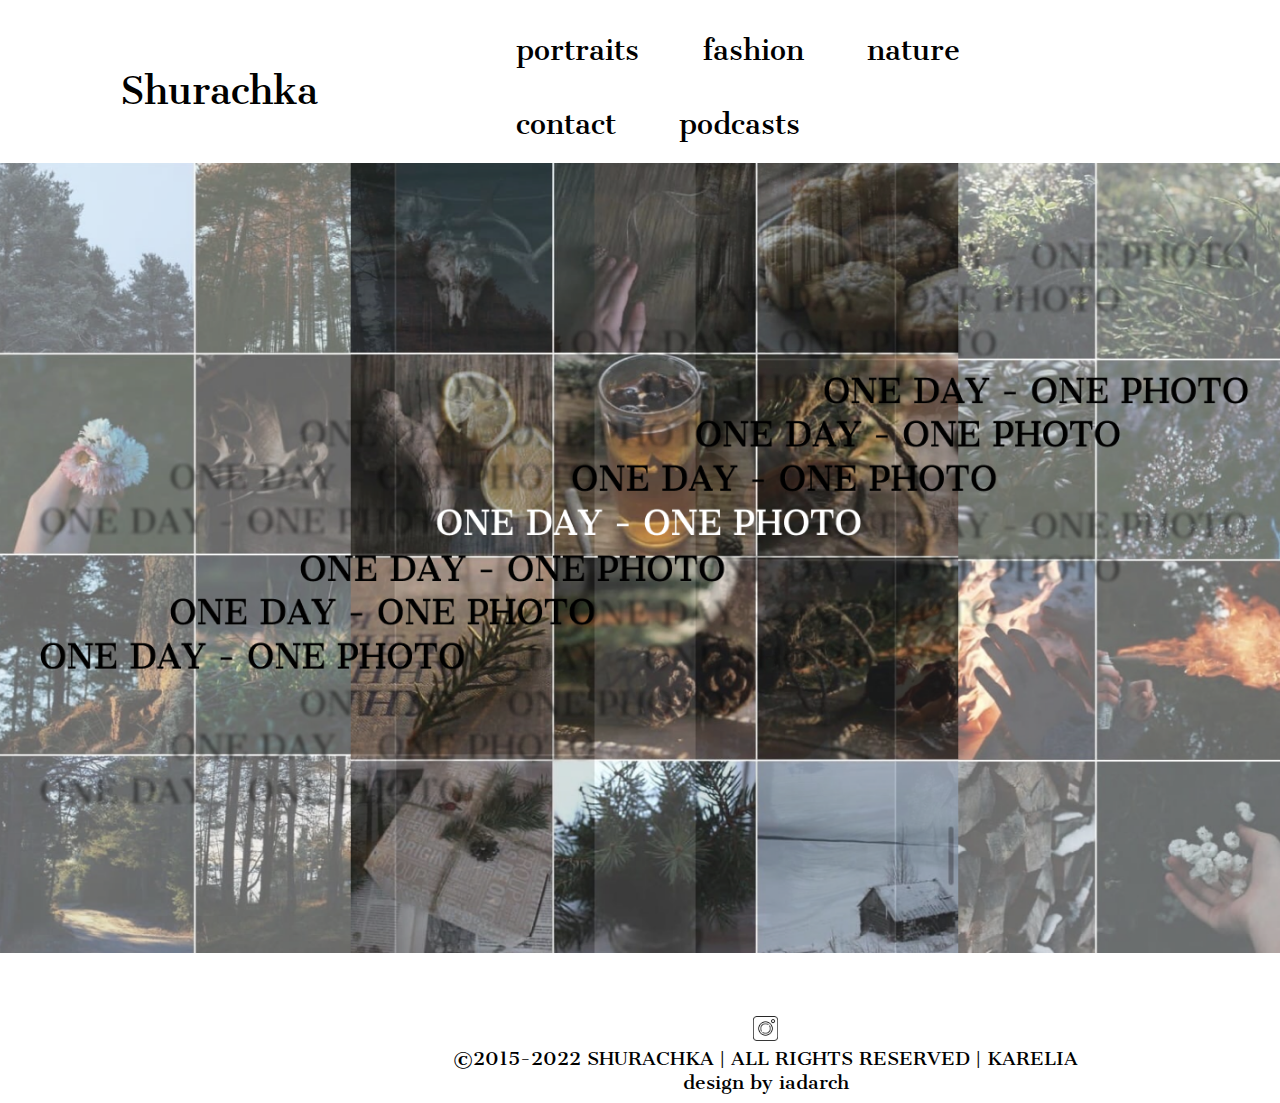
<file: index.html>
<!DOCTYPE html>
<html lang="en">
    <head>
        <meta charset="UTF-8">
        <meta name="viewport" content="width=device-width, initial-scale=1.0">
        <title>Iadarchan</title>
        <link rel="stylesheet" href="css/style.css">
        <link href="https://fonts.googleapis.com/css2?family=Sree+Krushnadevaraya&display=swap" rel="stylesheet">
 </head>
    <body>
        <div class="wrapper">
            <!-- Блок `header` -->
            <header class="header">
                <div class="header__container _container">
                    <div class="header__logo">
                        <a href="index.html" class="header__logo-max">Shurachka</a>
                    </div>
                    <div class="header__burger"><span></span></div>
                    <nav class="header__menu menu">
                        <ul class="menu__list">
                            <li class="menu__item">
                                <a href="portraits.html" class="menu__link">portraits</a>
                            </li>
                            <li class="menu__item">
                                <a href="fashion.html" class="menu__link">fashion</a>
                            </li>
                            <li class="menu__item">
                                <a href="nature.html" class="menu__link">nature</a>
                            </li>
                            <li class="menu__item">
                                <a href="contact.html" class="menu__link">contact</a>
                            </li>
                            <li class="menu__item">
                                <a href="podcasts.html" class="menu__link">podcasts</a>
                            </li>
                        </ul>
                    </nav>
                </div>
            </header>
            <!-- Блок `main-page` -->
            <main class="page">
                <div class="page__main-block main-block">
                    <div class="main-block__container _container">
                        <div class="main-block__body">
                            <img src="img/photoone.png" class="main-block__photo-main" alt="logo">
                        </div>
                    </div>
                </div>
            </main>
            <!-- Блок `footer` -->
            <footer class="footer">
                <div class="header__container _container">
                    <div class="footer__class">
                        <div class="footer__text">
                            <img src="img/free-icon.png" class="footer__icon" alt="instagram">
                            <div class="footer__designation">
                                ©2015-2022 SHURACHKA | ALL RIGHTS RESERVED | KARELIA 
                            </div>
                            <div class="footer__designer">
                                design by  iadarch
                            </div>
                        </div>
                    </div>
                </div>
            </footer>
        </div>
        <script src="https://code.jquery.com/jquery-3.6.0.min.js"></script>
        <script src="js/script.js"></script>
    </body>
</html>
</file>
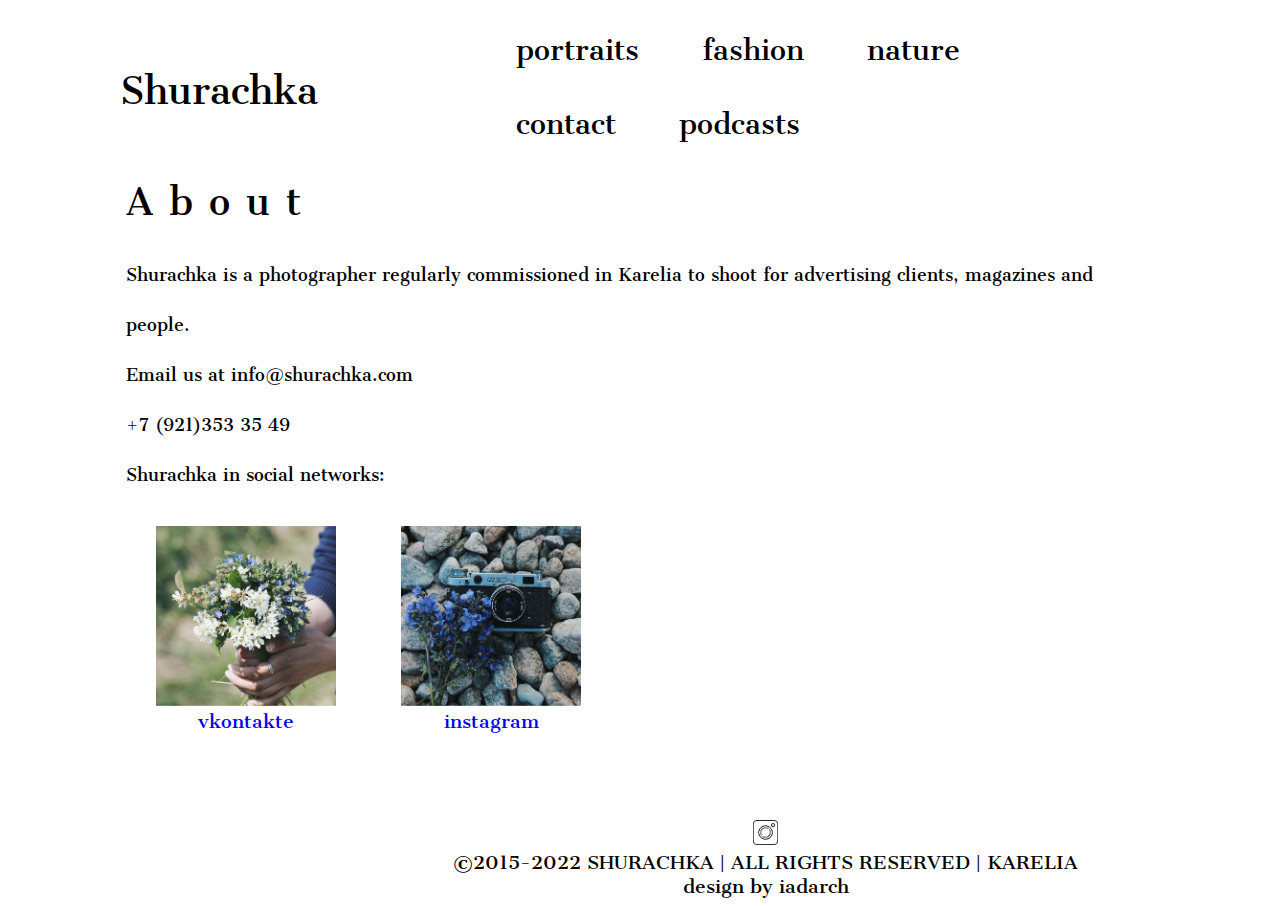
<file: contact.html>
<!DOCTYPE html>
<html lang="en">
    <head>
        <meta charset="UTF-8">
        <meta name="viewport" content="width=device-width, initial-scale=1.0">
        <title>Iadarchan</title>
        <link rel="stylesheet" href="css/style.css">
        <link href="https://fonts.googleapis.com/css2?family=Sree+Krushnadevaraya&display=swap" rel="stylesheet">
 </head>
    <body>
        <div class="wrapper">
            <!-- Блок `header` -->
            <header class="header">
                <div class="header__container _container">
                    <div class="header__logo">
                        <a href="index.html" class="header__logo-max">Shurachka</a>
                    </div>
                    <div class="header__burger"><span></span></div>
                    <nav class="header__menu menu">
                        <ul class="menu__list">
                            <li class="menu__item">
                                <a href="portraits.html" class="menu__link">portraits</a>
                            </li>
                            <li class="menu__item">
                                <a href="fashion.html" class="menu__link">fashion</a>
                            </li>
                            <li class="menu__item">
                                <a href="nature.html" class="menu__link">nature</a>
                            </li>
                            <li class="menu__item">
                                <a href="contact.html" class="menu__link">contact</a>
                            </li>
                            <li class="menu__item">
                                <a href="podcasts.html" class="menu__link">podcasts</a>
                            </li>
                        </ul>
                    </nav>
                </div>
            </header>
            <!-- Блок `main-page` -->
            <main class="page">
                <div class="page__main-block main-block">
                    <div class="main-block__container _container">
                        <div class="main-block__body">
                            <div class="main-block__contact">
                                <p class="title__contact">About</p>
                                <p class="text__contact">
                                     Shurachka is a photographer regularly commissioned 
                                    in Karelia to shoot for advertising clients, magazines and people. 
                                    <br>
                                    Email us  at info@shurachka.com
                                    <br>
                                    +7 (921)353 35 49
                                    <br>
                                    Shurachka in social networks:
                                    <div class="row">
                                        <div class="bit">
                                            <img src="img/321.jpg" class="images" alt="Вконтакте">
                                            <a href="https://vk.com/hllmssn">vkontakte</a>
                                        </div>
                                        <div class="bit">
                                        <img src="img/123.jpg" class="images" alt="Инстаграм">
                                        <a href="https://vk.com/away.php?utf=1&to=https%3A%2F%2Finstagram.com%2Fchoicesrefrain%3Figshid%3DYmMyMTA2M2Y%3D">instagram</a>
                                        </div>
                                    </div>
                                </p>
                            </div>
                        </div>
                    </div>
                </div>
            </main>
            <!-- Блок `footer` -->
            <footer class="footer">
                <div class="header__container _container">
                    <div class="footer__class">
                        <div class="footer__text">
                            <img src="img/free-icon.png" class="footer__icon" alt="instagram">
                            <div class="footer__designation">
                                ©2015-2022 SHURACHKA | ALL RIGHTS RESERVED | KARELIA 
                            </div>
                            <div class="footer__designer">
                                design by  iadarch
                            </div>
                        </div>
                    </div>
                </div>
            </footer>
        </div>
        <script src="https://code.jquery.com/jquery-3.6.0.min.js"></script>
        <script src="js/script.js"></script>
    </body>
</html>
</file>
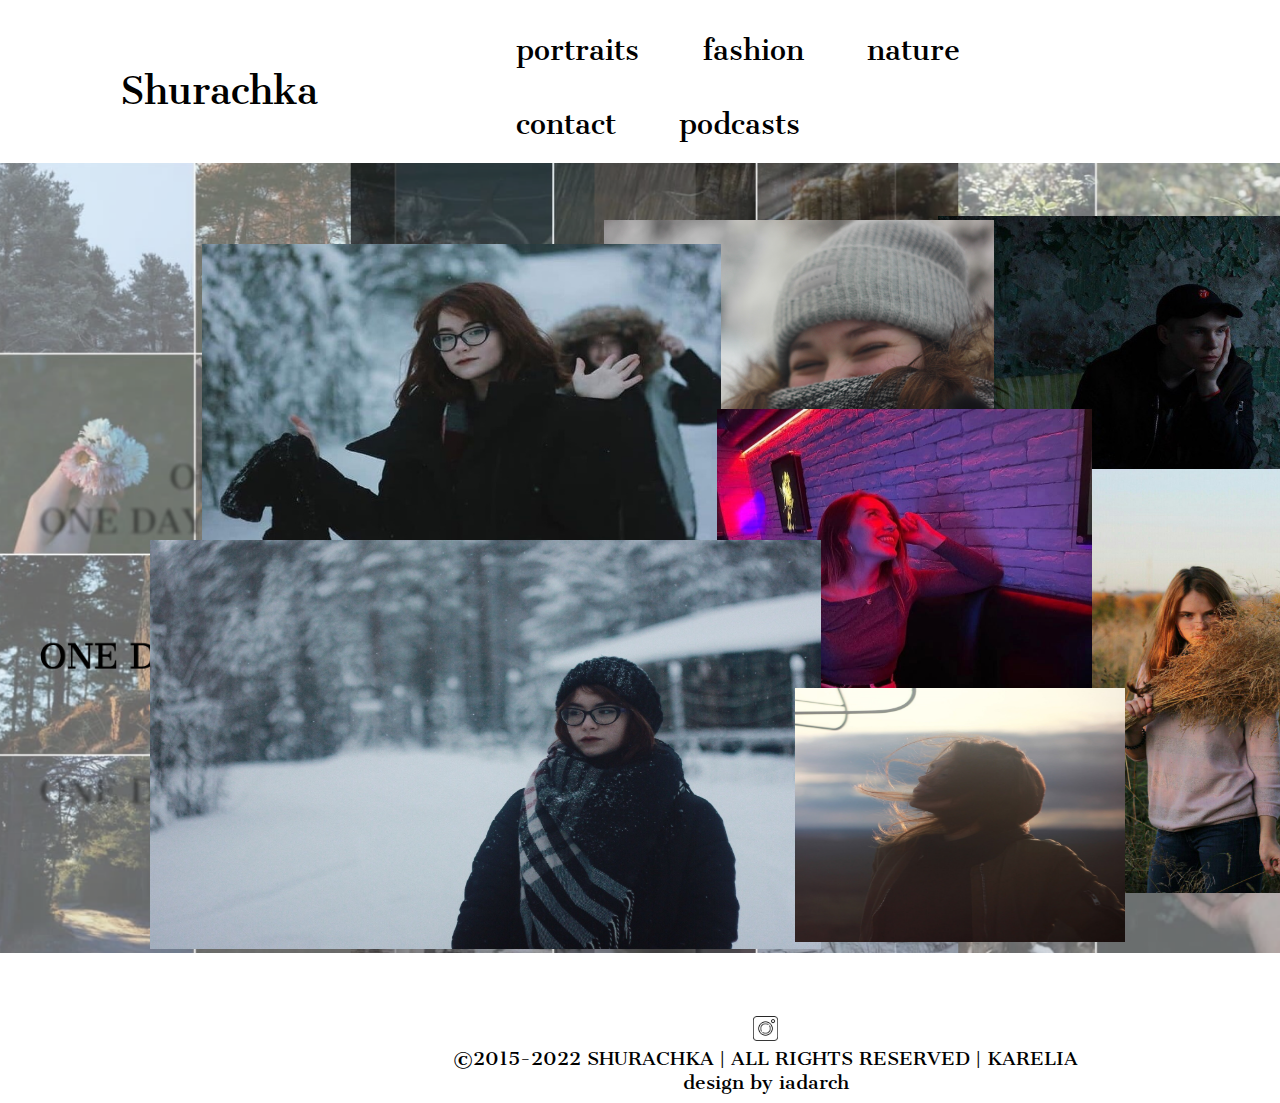
<file: fashion.html>
<!DOCTYPE html>
<html lang="en">
    <head>
        <meta charset="UTF-8">
        <meta name="viewport" content="width=device-width, initial-scale=1.0">
        <title>Iadarchan</title>
        <link rel="stylesheet" href="css/style.css">
        <link href="https://fonts.googleapis.com/css2?family=Sree+Krushnadevaraya&display=swap" rel="stylesheet">
 </head>
    <body>
        <div class="wrapper">
            <!-- Блок `header` -->
            <header class="header">
                <div class="header__container _container">
                    <div class="header__logo">
                        <a href="index.html" class="header__logo-max">Shurachka</a>
                    </div>
                    <div class="header__burger"><span></span></div>
                    <nav class="header__menu menu">
                        <ul class="menu__list">
                            <li class="menu__item">
                                <a href="portraits.html" class="menu__link">portraits</a>
                            </li>
                            <li class="menu__item">
                                <a href="fashion.html" class="menu__link">fashion</a>
                            </li>
                            <li class="menu__item">
                                <a href="nature.html" class="menu__link">nature</a>
                            </li>
                            <li class="menu__item">
                                <a href="contact.html" class="menu__link">contact</a>
                            </li>
                            <li class="menu__item">
                                <a href="podcasts.html" class="menu__link">podcasts</a>
                            </li>
                        </ul>
                    </nav>
                </div>
            </header>
            <!-- Блок `main-page` -->
            <main class="page">
                <div class="page__main-block main-block">
                    <div class="main-block__container _container">
                        <div class="main-block__body">
                            <img src="img/photoone.png" class="main-block__photo-main" alt="logo">
                            <div class="main-block__portraits">
                                <img src="img/r3.jpg" class="portrait-girl" alt="photo">
                                <img src="img/r2.jpg" class="portrait-boy" alt="photo">
                                <img src="img/r1.jpg" class="portrait-lady" alt="photo">
                                <img src="img/r6.jpg" class="portrait-miss" alt="photo">
                                <img src="img/r4.jpg" class="portrait-girly" alt="photo">
                                <img src="img/r5.jpg" class="portrait-woman" alt="photo">
                                <img src="img/r7.jpg" class="portrait-forest" alt="photo">
                            </div>
                        </div>
                    </div>
                </div>
            </main>
            <!-- Блок `footer` -->
            <footer class="footer">
                <div class="header__container _container">
                    <div class="footer__class">
                        <div class="footer__text">
                            <img src="img/free-icon.png" class="footer__icon" alt="instagram">
                            <div class="footer__designation">
                                ©2015-2022 SHURACHKA | ALL RIGHTS RESERVED | KARELIA 
                            </div>
                            <div class="footer__designer">
                                design by  iadarch
                            </div>
                        </div>
                    </div>
                </div>
            </footer>
        </div>
        <script src="https://code.jquery.com/jquery-3.6.0.min.js"></script>
        <script src="js/script.js"></script>
    </body>
</html>
</file>
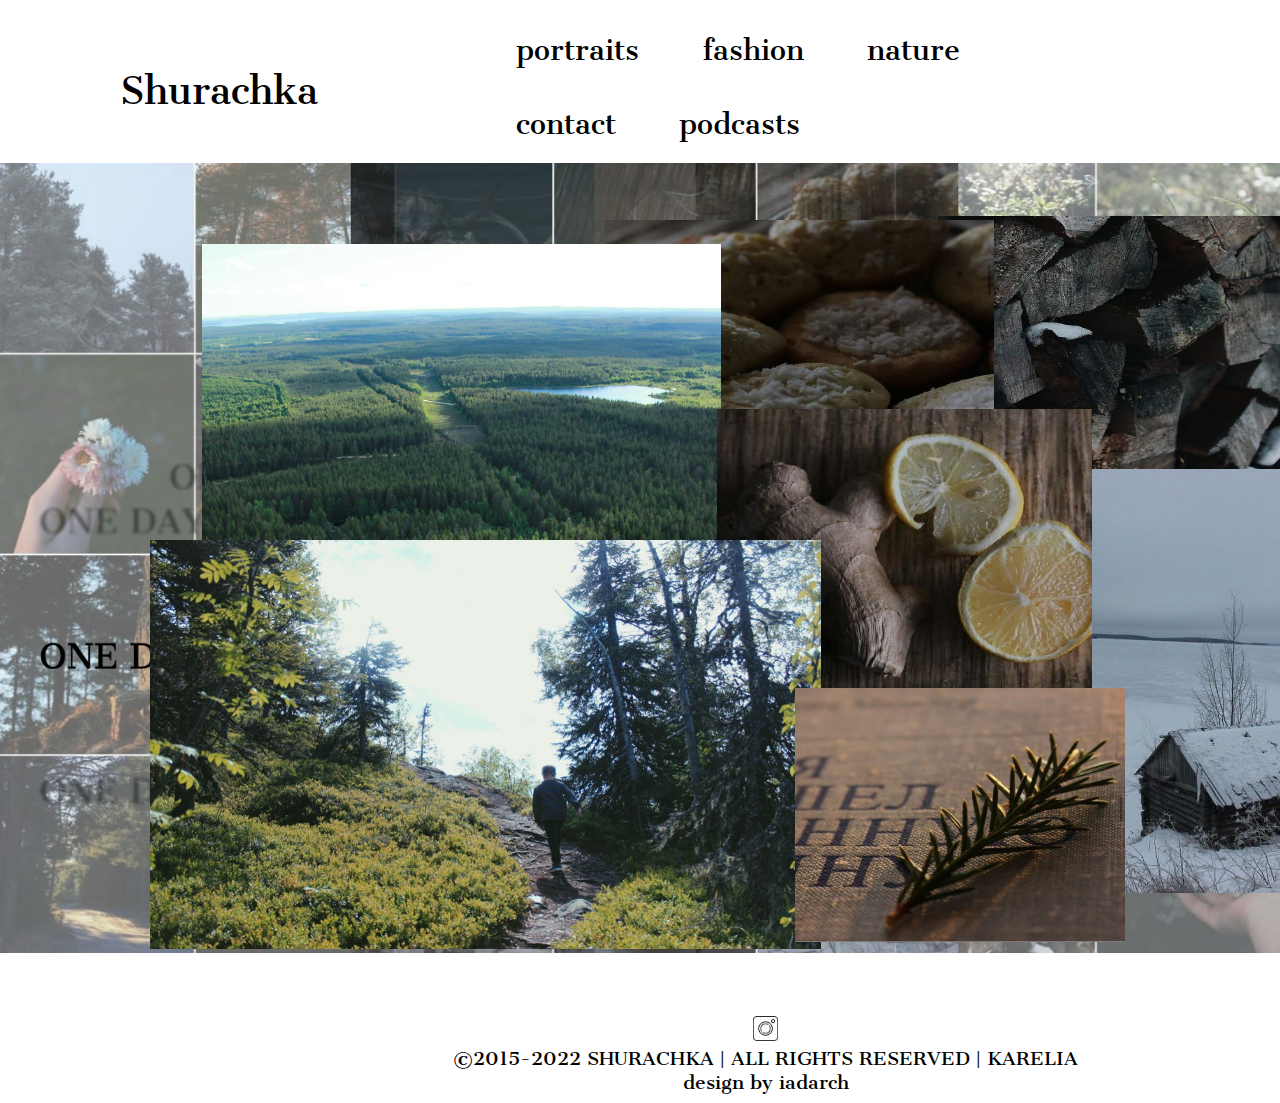
<file: nature.html>
<!DOCTYPE html>
<html lang="en">
    <head>
        <meta charset="UTF-8">
        <meta name="viewport" content="width=device-width, initial-scale=1.0">
        <title>Iadarchan</title>
        <link rel="stylesheet" href="css/style.css">
        <link href="https://fonts.googleapis.com/css2?family=Sree+Krushnadevaraya&display=swap" rel="stylesheet">
 </head>
    <body>
        <div class="wrapper">
            <!-- Блок `header` -->
            <header class="header">
                <div class="header__container _container">
                    <div class="header__logo">
                        <a href="index.html" class="header__logo-max">Shurachka</a>
                    </div>
                    <div class="header__burger"><span></span></div>
                    <nav class="header__menu menu">
                        <ul class="menu__list">
                            <li class="menu__item">
                                <a href="portraits.html" class="menu__link">portraits</a>
                            </li>
                            <li class="menu__item">
                                <a href="fashion.html" class="menu__link">fashion</a>
                            </li>
                            <li class="menu__item">
                                <a href="nature.html" class="menu__link">nature</a>
                            </li>
                            <li class="menu__item">
                                <a href="contact.html" class="menu__link">contact</a>
                            </li>
                            <li class="menu__item">
                                <a href="podcasts.html" class="menu__link">podcasts</a>
                            </li>
                        </ul>
                    </nav>
                </div>
            </header>
            <!-- Блок `main-page` -->
            <main class="page">
                <div class="page__main-block main-block">
                    <div class="main-block__container _container">
                        <div class="main-block__body">
                            <img src="img/photoone.png" class="main-block__photo-main" alt="logo">
                            <div class="main-block__portraits">
                                <img src="img/p5.jpg" class="portrait-girl" alt="photo">
                                <img src="img/p6.jpg" class="portrait-boy" alt="photo">
                                <img src="img/p1.jpg" class="portrait-lady" alt="photo">
                                <img src="img/p4.jpg" class="portrait-miss" alt="photo">
                                <img src="img/p3.jpg" class="portrait-girly" alt="photo">
                                <img src="img/p7.jpg" class="portrait-woman" alt="photo">
                                <img src="img/p2.jpg" class="portrait-forest" alt="photo">
                            </div>
                        </div>
                    </div>
                </div>
            </main>
            <!-- Блок `footer` -->
            <footer class="footer">
                <div class="header__container _container">
                    <div class="footer__class">
                        <div class="footer__text">
                            <img src="img/free-icon.png" class="footer__icon" alt="instagram">
                            <div class="footer__designation">
                                ©2015-2022 SHURACHKA | ALL RIGHTS RESERVED | KARELIA 
                            </div>
                            <div class="footer__designer">
                                design by  iadarch
                            </div>
                        </div>
                    </div>
                </div>
            </footer>
        </div>
        <script src="https://code.jquery.com/jquery-3.6.0.min.js"></script>
        <script src="js/script.js"></script>
    </body>
</html>
</file>
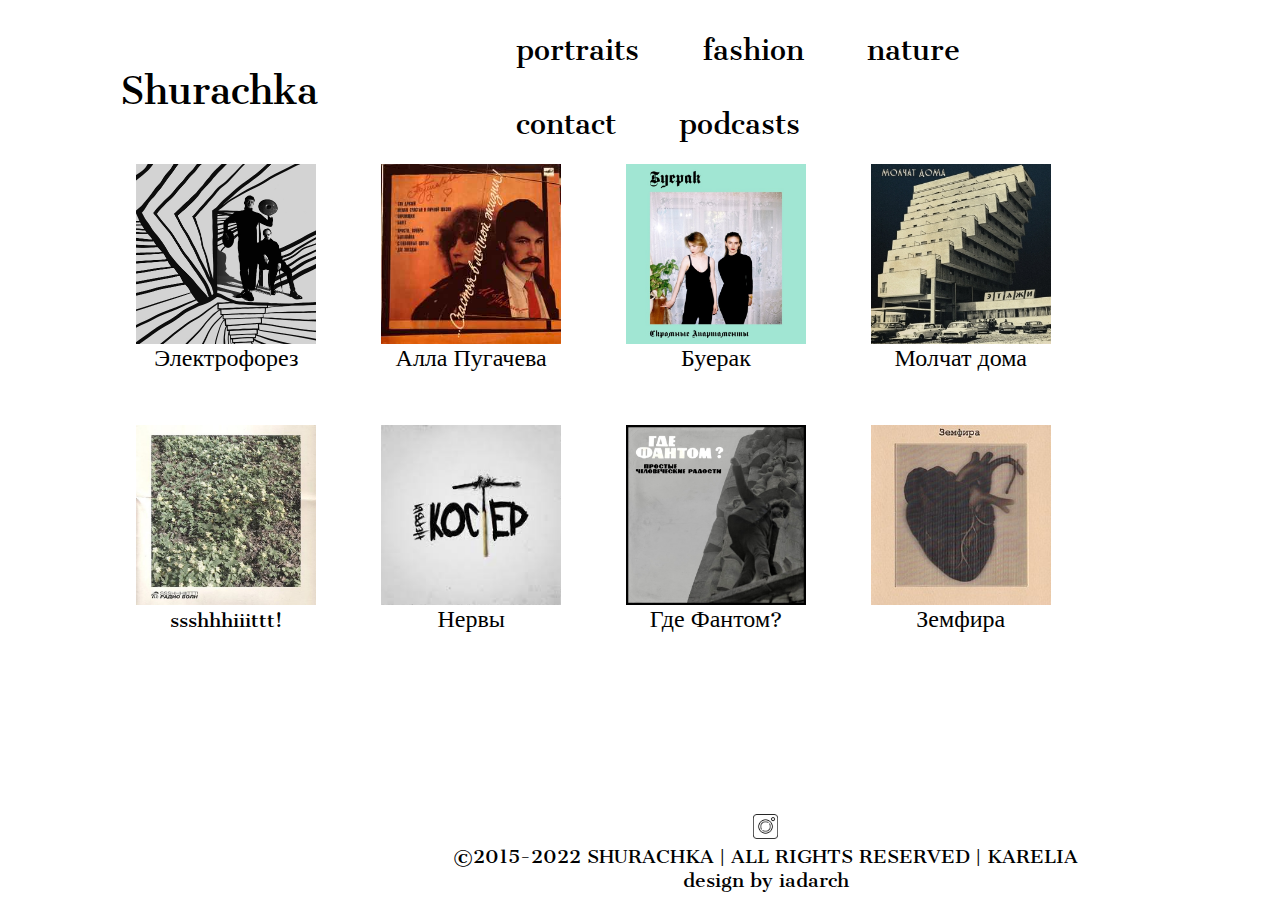
<file: podcasts.html>
<!DOCTYPE html>
<html lang="en">
    <head>
        <meta charset="UTF-8">
        <meta name="viewport" content="width=device-width, initial-scale=1.0">
        <title>Iadarchan</title>
        <link rel="stylesheet" href="css/style.css">
        <link href="https://fonts.googleapis.com/css2?family=Sree+Krushnadevaraya&display=swap" rel="stylesheet">
 </head>
    <body>
        <div class="wrapper">
            <!-- Блок `header` -->
            <header class="header">
                <div class="header__container _container">
                    <div class="header__logo">
                        <a href="index.html" class="header__logo-max">Shurachka</a>
                    </div>
                    <div class="header__burger"><span></span></div>
                    <nav class="header__menu menu">
                        <ul class="menu__list">
                            <li class="menu__item">
                                <a href="portraits.html" class="menu__link">portraits</a>
                            </li>
                            <li class="menu__item">
                                <a href="fashion.html" class="menu__link">fashion</a>
                            </li>
                            <li class="menu__item">
                                <a href="nature.html" class="menu__link">nature</a>
                            </li>
                            <li class="menu__item">
                                <a href="contact.html" class="menu__link">contact</a>
                            </li>
                            <li class="menu__item">
                                <a href="podcasts.html" class="menu__link">podcasts</a>
                            </li>
                        </ul>
                    </nav>
                </div>
            </header>
            <!-- Блок `main-page` -->
            <main class="page">
                <div class="page__main-block main-block">
                    <div class="main-block__container _container">
                        <div class="main-block__body">
                            <div class="main-block__podcasts">
                                <div class="row">
                                    <div class="bit">
                                        <img src="img/11.jpg" class="images" alt="Электрофорез">
                                        <a>Электрофорез</a>
                                    </div>
                                    <div class="bit">
                                      <img src="img/12.jpg" class="images" alt="Алла Пугачева">
                                      <a>Алла Пугачева</a>
                                    </div>
                                    <div class="bit">
                                        <img src="img/13.jpg" class="images" alt="Буерак">
                                        <a>Буерак</a>
                                    </div>
                                    <div class="bit">
                                      <img src="img/14.jpg" class="images" alt="Молчат дома">
                                      <a>Молчат дома</a>
                                    </div>
                                    <div class="bit">
                                        <img src="img/15.jpg" class="images" alt="ssshhhiiittt!">
                                        <a>ssshhhiiittt!</a>
                                    </div>
                                    <div class="bit">
                                      <img src="img/16.jpg" class="images" alt="Нервы">
                                      <a>Нервы</a>
                                    </div>
                                    <div class="bit">
                                        <img src="img/17.jpg" class="images" alt="Где Фантом?">
                                        <a>Где Фантом?</a>
                                    </div>
                                    <div class="bit">
                                      <img src="img/18.jpg" class="images" alt="Земфира">
                                      <a>Земфира</a>
                                    </div>
                                </div>
                            </div>
                        </div>
                    </div>
                </div>
            </main>
            <!-- Блок `footer` -->
            <footer class="footer">
                <div class="header__container _container">
                    <div class="footer__class">
                        <div class="footer__text">
                            <img src="img/free-icon.png" class="footer__icon" alt="instagram">
                            <div class="footer__designation">
                                ©2015-2022 SHURACHKA | ALL RIGHTS RESERVED | KARELIA 
                            </div>
                            <div class="footer__designer">
                                design by  iadarch
                            </div>
                        </div>
                    </div>
                </div>
            </footer>
        </div>
        <script src="https://code.jquery.com/jquery-3.6.0.min.js"></script>
        <script src="js/script.js"></script>
    </body>
</html>
</file>
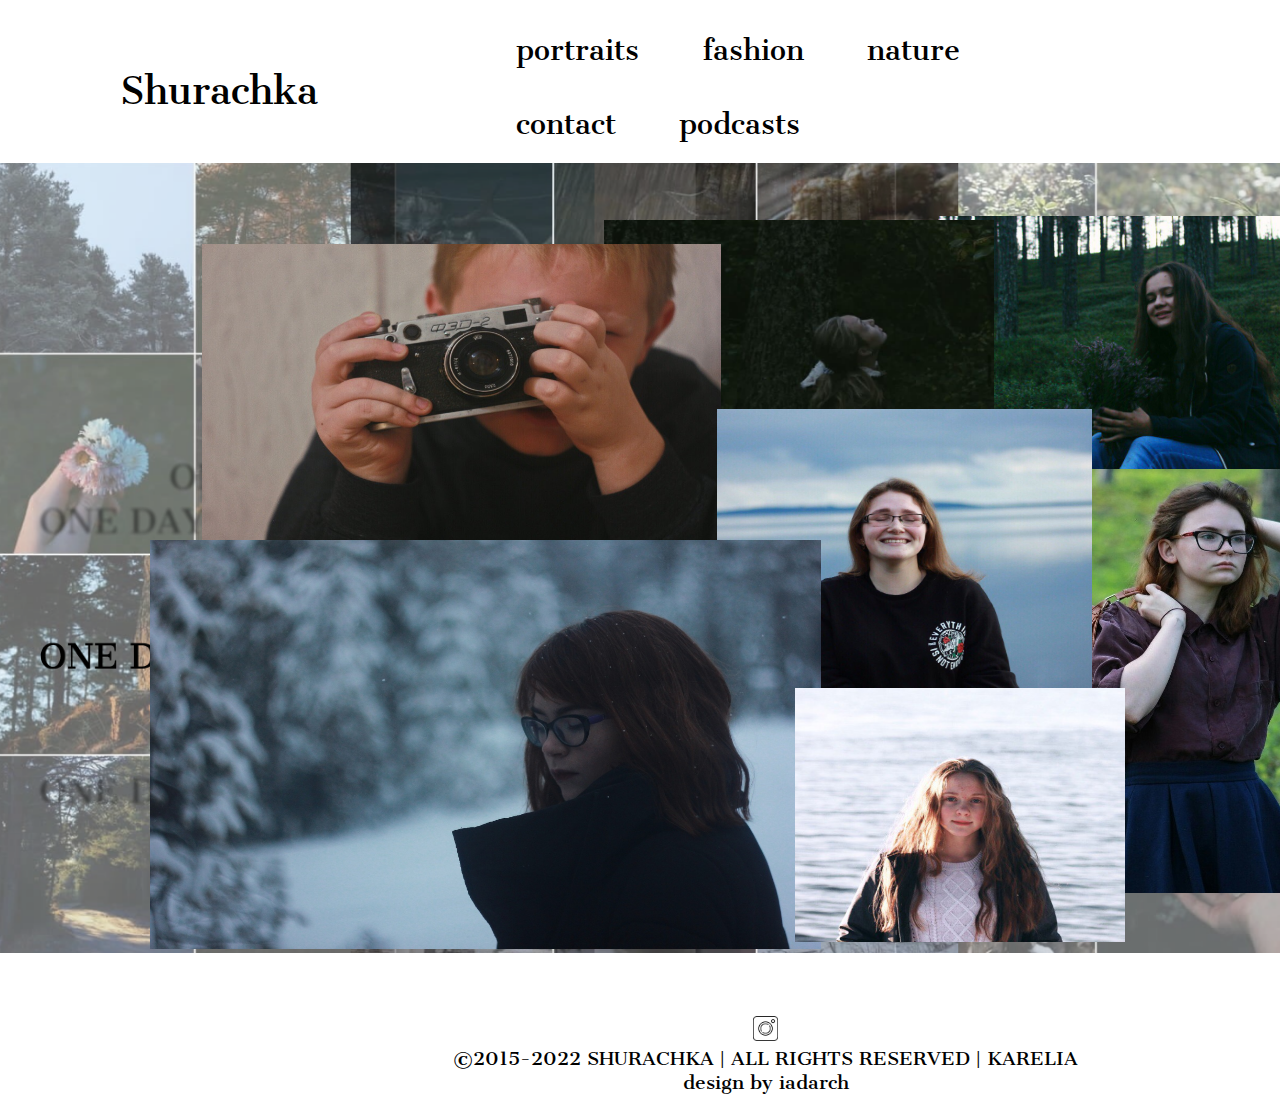
<file: portraits.html>
<!DOCTYPE html>
<html lang="en">
    <head>
        <meta charset="UTF-8">
        <meta name="viewport" content="width=device-width, initial-scale=1.0">
        <title>Iadarchan</title>
        <link rel="stylesheet" href="css/style.css">
        <link href="https://fonts.googleapis.com/css2?family=Sree+Krushnadevaraya&display=swap" rel="stylesheet">
 </head>
    <body>
        <div class="wrapper">
            <!-- Блок `header` -->
            <header class="header">
                <div class="header__container _container">
                    <div class="header__logo">
                        <a href="index.html" class="header__logo-max">Shurachka</a>
                    </div>
                    <div class="header__burger"><span></span></div>
                    <nav class="header__menu menu">
                        <ul class="menu__list">
                            <li class="menu__item">
                                <a href="portraits.html" class="menu__link">portraits</a>
                            </li>
                            <li class="menu__item">
                                <a href="fashion.html" class="menu__link">fashion</a>
                            </li>
                            <li class="menu__item">
                                <a href="nature.html" class="menu__link">nature</a>
                            </li>
                            <li class="menu__item">
                                <a href="contact.html" class="menu__link">contact</a>
                            </li>
                            <li class="menu__item">
                                <a href="podcasts.html" class="menu__link">podcasts</a>
                            </li>
                        </ul>
                    </nav>
                </div>
            </header>
            <!-- Блок `main-page` -->
            <main class="page">
                <div class="page__main-block main-block">
                    <div class="main-block__container _container">
                        <div class="main-block__body">
                            <img src="img/photoone.png" class="main-block__photo-main" alt="logo">
                            <div class="main-block__portraits">
                                <img src="img/2.jpg" class="portrait-girl" alt="photo">
                                <img src="img/1.jpg" class="portrait-boy" alt="photo">
                                <img src="img/3.jpg" class="portrait-lady" alt="photo">
                                <img src="img/4.jpg" class="portrait-miss" alt="photo">
                                <img src="img/5.jpg" class="portrait-girly" alt="photo">
                                <img src="img/6.jpg" class="portrait-woman" alt="photo">
                                <img src="img/7.jpg" class="portrait-forest" alt="photo">
                            </div>
                        </div>
                    </div>
                </div>
            </main>
            <!-- Блок `footer` -->
            <footer class="footer">
                <div class="header__container _container">
                    <div class="footer__class">
                        <div class="footer__text">
                            <img src="img/free-icon.png" class="footer__icon" alt="instagram">
                            <div class="footer__designation">
                                ©2015-2022 SHURACHKA | ALL RIGHTS RESERVED | KARELIA 
                            </div>
                            <div class="footer__designer">
                                design by  iadarch
                            </div>
                        </div>
                    </div>
                </div>
            </footer>
        </div>
        <script src="https://code.jquery.com/jquery-3.6.0.min.js"></script>
        <script src="js/script.js"></script>
    </body>
</html>
</file>
<file: css/style.css>
*,
*::before,
*::after {
    padding: 0;
    margin: 0;
    border: 0;
    box-sizing: border-box;
}

a {
    text-decoration: none;
}

ul,
ol,
li {
    list-style-type: none;
}

img {
    vertical-align: top;
}

h1,
h2,
h3,
h4,
h5,
h6 {
    font-weight: inherit;
    font-size: inherit;
}

html,
body {
    height: 100%;
    line-height: 1;
    font-size: 16px;
    color: #000;
    font-family: 'Sree Krushnadevaraya', serif;
    background-color: #ffffff;
}

.wrapper {
    min-height: 100%;
    overflow: hidden;
    display: flex;
    flex-direction: column;
}

/*---------CONTAINER-CLASS---------*/
._container {
    margin: 0px auto;
    padding: 0px 120px;
    box-sizing: content-box;
}

.ibg {
    position: relative;
}

.ibg image {
    position: absolute;
    width: 100%;
    height: 100%;
    top: 0;
    left: 0;
    object-fit: cover;
}

/*---------HEADER---------*/

.header {
    position: absolute;
    width: 100%;
    left: 0;
    top: 0;
    z-index: 50;;
}

.header__container {
    display: flex;
    min-height: 100px;
    align-items: center;
}

@media (max-width: 479px) {
    .header__container {
        min-height: 70px;
    }
}

.header__logo-max {
    font-family: 'Sree Krushnadevaraya';
    font-style: normal;
    font-weight: 400;
    font-size: 48px;
    line-height: 99px;
    color: #000000;
}

.header__burger {
    display: none;
}

.menu {
    padding: 5px 5px;
    margin-left: 193px;
}

.menu__list {
    flex-wrap: wrap;
    display: flex;
}

.menu__item {
    margin: 0px 63px 0px 0px;
}

.menu__link {
    font-family: 'Sree Krushnadevaraya';
    font-style: normal;
    font-weight: 400;
    font-size: 36px;
    line-height: 74px;
    text-transform: lowercase;
    color: #000000;
}

@media (max-width: 767px) {

    body.lock {
        overflow: hidden;
    }

    .header__burger {
        display: block;
        position: relative;
        width: 30px;
        height: 20px;
        z-index: 5;
    }
    
    .header__burger span {
        position: absolute;
        background-color: #000;
        position: absolute;
        left: 0;
        width: 100%;
        height: 3px;
        top: 9px;
        transition: all 0.3s ease 0s;
    }
   
    .header__burger::before {
        content: "";
        background-color: #000;
        position: absolute;
        width: 100%;
        height: 3px;
        left: 0;
        transition: all 0.3s ease 0s;
    }

    .header__burger::after {
        content: "";
        background-color: #000;
        position: absolute;
        width: 100%;
        height: 3px;
        left: 0;
    }

    .header__burger::after {
        bottom: 0;
    }

    .header__burger::before {
        top: 0;
    }

    .header__burger.active::before {
        transform: rotate(45deg);
        top: 8px;
    }
    
    .header__burger.active span {
        transform: scale(0);
    }

    .header__burger.active::after {
        transform: rotate(-45deg);
        bottom: 9px;
    }

    .header__menu {
        position: fixed;
        top: -100%;
        left: 0;
        width: 100%;
        height: 100%;
        background-color: #FFDCC7;
        overflow: auto;
    }

    .header__menu.active {
        top: 0;
        padding: 70px;
    }

    .menu__list {
        flex-direction: column;
        justify-content: center;
        align-items: center;
    }

    .menu__item {
        padding: 15px;
    }
}

@media (max-width: 479px) {
    .menu__link {
        font-size: 30px;
        text-align: center;
    }
}


/*---------PAGE---------*/

.page {
    flex: 1 1 auto;
}

/*---------MAIN---------*/

.main-block {
    position: relative;
}

.main-block__image {
    position: absolute;
    flex: 0 1 50%;
    margin-left: 450px;
    margin-top: -356px;
}

.main-block__image img {
    max-width: 80%;
}

.main-block__button {
    background: #E2BE59;
    box-shadow: 0px 4px 5px rgb(0 0 0 / 53%);
    border-radius: 111px;
    width: 164px;
    height: 55px;
    font-family: 'Open Sans';
    font-family: 'Nunito Sans';
    font-style: normal;
    font-weight: 300;
    font-size: 24px;
    line-height: 24px;
    display: flex;
    align-items: center;
    text-align: center;
    letter-spacing: 0.02em;
    padding: 28px;
    color: #000000;
    margin-top: 27px;
    margin-left: 7px;
}

.main-block__line {
    width: 1206px;
    height: 127px;
    background: #E2BE59;
    margin-left: -508px;
    border-radius: 243px;
}

.main-block__body {
    padding: 184px 0px 50px 0px;
    position: relative;
    z-index: 2;
}

.main-block__photo-main {
    width: 120%;
    height: 100%;
    margin-top: -70px;
    margin-left: -125px;
}

@media screen and (min-width:230px) and (max-width:290px) {
    /* Target landscape smartphones, portrait tablets, narrow desktops*/
    .main-block__photo-main {
        width: 650px;
        height: 400px;
        margin-top: -77px;
    }
    
}

@media screen and (min-width:290px) and (max-width:349px) {
    /* Target landscape smartphones, portrait tablets, narrow desktops*/
    .main-block__photo-main {
        width: 650px;
        height: 400px;
        margin-top: -77px;
    }
    
}

@media screen and (min-width:349px) and (max-width:389px) {
    /* Target landscape smartphones, portrait tablets, narrow desktops*/
    .main-block__photo-main {
        width: 718px;
        height: 475px;
        margin-top: -77px;
        margin-left: -262px;
    }
    
}

@media screen and (min-width:389px) and (max-width:444px) {
    /* Target landscape smartphones, portrait tablets, narrow desktops*/
    .main-block__photo-main {
        width: 1026px;
        height: 666px;
        margin-top: -77px;
        margin-left: -424px;
    }
    
}

@media screen and (min-width:444px) and (max-width:540px) {
    /* Target landscape smartphones, portrait tablets, narrow desktops*/
    .main-block__photo-main {
        width: 767px;
        height: 500px;
        margin-top: -70px;
    }
    
}

@media screen and (min-width:540px) and (max-width:600px) {
    /* Target landscape smartphones, portrait tablets, narrow desktops*/
    .main-block__photo-main {
        width: 767px;
        height: 500px;
        margin-top: -70px;
    }
    
}

@media screen and (min-width:600px) and (max-width:665px) {
    /* Target landscape smartphones, portrait tablets, narrow desktops*/
    .main-block__photo-main {
        width: 767px;
        height: 500px;
        margin-top: -70px;
    }
    
}

@media screen and (min-width:665px) and (max-width:700px) {
    /* Target landscape smartphones, portrait tablets, narrow desktops*/
    .main-block__photo-main {
        width: 767px;
        height: 500px;
        margin-top: -70px;
    }
    
}

@media screen and (min-width:700px) and (max-width:766px) {
    /* Target landscape smartphones, portrait tablets, narrow desktops*/
    .main-block__photo-main {
        width: 767px;
        height: 500px;
        margin-top: -70px;
    }
    
}

@media screen and (min-width:766px) and (max-width:800px) {
    /* Target landscape smartphones, portrait tablets, narrow desktops*/
    .main-block__photo-main {
        width: 856px;
        height: 541px;
        margin-top: -16px;
    }
    
}

@media screen and (min-width:800px) and (max-width:972px) {
    /* Target landscape smartphones, portrait tablets, narrow desktops*/
    .main-block__photo-main {
        width: 1056px;
        height: 574px;
        margin-top: -17px;
    }
    
}

@media screen and (min-width:972px) and (max-width:1000px) {
    /* Target landscape smartphones, portrait tablets, narrow desktops*/
    .main-block__photo-main {
        width: 1056px;
        height: 574px;
        margin-top: -73px;
    }
    
}

@media screen and (min-width:1000px) and (max-width:1185px) {
    /* Target landscape smartphones, portrait tablets, narrow desktops*/
    .main-block__photo-main {
        width: 150%;
        height: 120%;
        margin-top: -70px;
        margin-left: -125px;
    }
    
}

@media screen and (min-width:1185px) and (max-width:1215px) {
    /* Target landscape smartphones, portrait tablets, narrow desktops*/
    .main-block__photo-main {
        width: 150%;
        height: 120%;
        margin-top: -24px;
        margin-left: -125px;
    }
    
}

@media screen and (min-width:1215px) and (max-width:1496px) {
    /* Target landscape smartphones, portrait tablets, narrow desktops*/
    .main-block__photo-main {
        width: 125%;
        height: 100%;
        margin-top: -21px;
    }
    
}

@media screen and (min-width:1496px) and (max-width:1500px) {
    /* Target landscape smartphones, portrait tablets, narrow desktops*/
    .main-block__photo-main {
        width: 120%;
        height: 100%;
        margin-top: -70px;
    }
    
}





@media screen and (min-width:200px) and (max-width:310px) {
    /* Target landscape smartphones, portrait tablets, narrow desktops*/
    .header__burger {
        display: block;
        position: relative;
        width: 30px;
        height: 20px;
        z-index: 5;
        margin-left: -241px;
        margin-top: 24px;
    }

    .menu {
        padding: 5px 5px;
        margin-left: 0px;
    }

    .header__logo-max {
        margin-left: -70px;
    }
}

@media screen and (min-width:310px) and (max-width:478px) {
    /* Target landscape smartphones, portrait tablets, narrow desktops*/
    .header__burger {
        display: block;
        position: relative;
        width: 30px;
        height: 20px;
        z-index: 5;
        margin-left: -275px;
        margin-top: 23px;
    }

    .header__logo-max {
        margin-left: -25px;
    }

    .menu {
        padding: 5px 5px;
        margin-left: 0px;
    }
}

@media screen and (min-width:478px) and (max-width:767px) {
    /* Target landscape smartphones, portrait tablets, narrow desktops*/
    .header__burger {
        display: block;
        position: relative;
        width: 46px;
        height: 21px;
        z-index: 5;
        margin-left: -276px;
        margin-top: 20px;
    }

    .header__logo-max {
        margin-left: -25px;
    }

    .menu {
        padding: 5px 5px;
        margin-left: 0px;
    }
}

@media screen and (min-width:767px) and (max-width:1185px) {
    /* Target landscape smartphones, portrait tablets, narrow desktops*/
    .header__logo-max {
        margin-left: -91px;
        font-size: 45px;
    }

    .menu {
        padding: 5px 5px;
        margin-left: 122px;
        margin-top: 8px;
    }

    .menu__link {
        font-family: 'Sree Krushnadevaraya';
        font-style: normal;
        font-weight: 400;
        font-size: 28px;
        line-height: 74px;
        text-transform: lowercase;
        color: #000000;
    }

    .menu__item {
        margin: 0px 17px 0px 0px;
    }

}




/*---------FOOTER---------*/

.footer__text {
    flex-wrap: wrap;
    text-align: center;
    margin-left: 333px;
}

.footer__designation {
    font-family: 'Sree Krushnadevaraya';
    font-style: normal;
    font-weight: 400;
    font-size: 24px;
    color: #000000;
}

.footer__designer {
    font-family: 'Sree Krushnadevaraya';
    font-style: normal;
    font-weight: 400;
    font-size: 24px;
    color: #000000;
}

.footer__icon {
    width: 25px;
    height: 25px;
}

@media screen and (min-width:1142px) and (max-width:1266px) {
    /* Target landscape smartphones, portrait tablets, narrow desktops*/
    .footer__text {
        flex-wrap: wrap;
        text-align: center;
        margin-left: 273px;
    }

    .footer__designation {
        font-family: 'Sree Krushnadevaraya';
        font-style: normal;
        font-weight: 400;
        font-size: 18px;
        color: #000000;
    }
    
    .footer__designer {
        font-family: 'Sree Krushnadevaraya';
        font-style: normal;
        font-weight: 400;
        font-size: 15px;
        color: #000000;
    }
    
    .footer__icon {
        width: 25px;
        height: 25px;
    }
}


@media screen and (min-width:1000px) and (max-width:1142px) {
    /* Target landscape smartphones, portrait tablets, narrow desktops*/
    .footer__text {
        flex-wrap: wrap;
        margin-left: 275px;
    }
    
    .footer__designer {
        font-family: 'Sree Krushnadevaraya';
        font-style: normal;
        font-weight: 400;
        font-size: 15px;
        line-height: 20px;
        color: #000000;
    }
    
    .footer__icon {
        width: 25px;
        height: 25px;
    }
    
    .footer__designation {
        font-family: 'Sree Krushnadevaraya';
        font-style: normal;
        font-weight: 400;
        font-size: 15px;
        line-height: 20px;
        color: #000000;
    }
}

@media screen and (min-width:900px) and (max-width:1000px) {
    /* Target landscape smartphones, portrait tablets, narrow desktops*/
    .footer__text {
        flex-wrap: wrap;
        margin-left: 202px;
        margin-top: -76px;
    }
    
    .footer__designer {
        font-family: 'Sree Krushnadevaraya';
        font-style: normal;
        font-weight: 400;
        font-size: 15px;
        line-height: 20px;
        color: #000000;
    }
    
    .footer__icon {
        width: 25px;
        height: 25px;
    }
    
    .footer__designation {
        font-family: 'Sree Krushnadevaraya';
        font-style: normal;
        font-weight: 400;
        font-size: 15px;
        line-height: 20px;
        color: #000000;
    }
}

@media screen and (min-width:850px) and (max-width:900px) {
    /* Target landscape smartphones, portrait tablets, narrow desktops*/
    .footer__text {
        flex-wrap: wrap;
        margin-left: 157px;
        margin-top: -76px;
    }
    
    .footer__designer {
        font-family: 'Sree Krushnadevaraya';
        font-style: normal;
        font-weight: 400;
        font-size: 15px;
        line-height: 20px;
        color: #000000;
    }
    
    .footer__icon {
        width: 25px;
        height: 25px;
    }
    
    .footer__designation {
        font-family: 'Sree Krushnadevaraya';
        font-style: normal;
        font-weight: 400;
        font-size: 15px;
        line-height: 20px;
        color: #000000;
    }
}

@media screen and (min-width:800px) and (max-width:850px) {
    /* Target landscape smartphones, portrait tablets, narrow desktops*/
    .footer__text {
        flex-wrap: wrap;
        margin-left: 136px;
        margin-top: -76px;
    }
    
    .footer__designer {
        font-family: 'Sree Krushnadevaraya';
        font-style: normal;
        font-weight: 400;
        font-size: 15px;
        line-height: 20px;
        color: #000000;
    }
    
    .footer__icon {
        width: 25px;
        height: 25px;
    }
    
    .footer__designation {
        font-family: 'Sree Krushnadevaraya';
        font-style: normal;
        font-weight: 400;
        font-size: 15px;
        line-height: 20px;
        color: #000000;
    }
}

@media screen and (min-width:700px) and (max-width:800px) {
    /* Target landscape smartphones, portrait tablets, narrow desktops*/
    .footer__text {
        flex-wrap: wrap;
        margin-left: 118px;
        margin-top: -88px;
    }
    
    .footer__designer {
        font-family: 'Sree Krushnadevaraya';
        font-style: normal;
        font-weight: 400;
        font-size: 15px;
        line-height: 20px;
        color: #000000;
    }
    
    .footer__icon {
        width: 25px;
        height: 25px;
    }
    
    .footer__designation {
        font-family: 'Sree Krushnadevaraya';
        font-style: normal;
        font-weight: 400;
        font-size: 15px;
        line-height: 20px;
        color: #000000;
    }
}

@media screen and (min-width:558px) and (max-width:700px) {
    /* Target landscape smartphones, portrait tablets, narrow desktops*/
    .footer__text {
        flex-wrap: wrap;
        margin-left: 23px;
        margin-top: -86px;
    }
    
    .footer__designer {
        font-family: 'Sree Krushnadevaraya';
        font-style: normal;
        font-weight: 400;
        font-size: 15px;
        line-height: 20px;
        color: #000000;
    }
    
    .footer__icon {
        width: 25px;
        height: 25px;
    }
    
    .footer__designation {
        font-family: 'Sree Krushnadevaraya';
        font-style: normal;
        font-weight: 400;
        font-size: 15px;
        line-height: 20px;
        color: #000000;
    }
}

@media screen and (min-width:500px) and (max-width:558px) {
    /* Target landscape smartphones, portrait tablets, narrow desktops*/
    .footer__text {
        flex-wrap: wrap;
        margin-left: 23px;
        margin-top: -70px;
    }
    
    .footer__designer {
        font-family: 'Sree Krushnadevaraya';
        font-style: normal;
        font-weight: 400;
        font-size: 15px;
        line-height: 20px;
        color: #000000;
    }
    
    .footer__icon {
        width: 25px;
        height: 25px;
    }
    
    .footer__designation {
        font-family: 'Sree Krushnadevaraya';
        font-style: normal;
        font-weight: 400;
        font-size: 15px;
        line-height: 20px;
        color: #000000;
    }
}

@media screen and (min-width:400px) and (max-width:500px) {
    /* Target landscape smartphones, portrait tablets, narrow desktops*/
    .footer__text {
flex-wrap: wrap;
    margin-left: -109px;
    margin-top: -71px;
    }
    
    .footer__designer {
        font-family: 'Sree Krushnadevaraya';
        font-style: normal;
        font-weight: 400;
        font-size: 15px;
        line-height: 20px;
        color: #000000;
    }
    
    .footer__icon {
        width: 25px;
        height: 25px;
    }
    
    .footer__designation {
        font-family: 'Sree Krushnadevaraya';
        font-style: normal;
        font-weight: 400;
        font-size: 15px;
        line-height: 20px;
        color: #000000;
        width: 397px;
    }
}

@media screen and (min-width:360px) and (max-width:400px) {
    /* Target landscape smartphones, portrait tablets, narrow desktops*/
    .footer__text {
        flex-wrap: wrap;
        margin-left: -85px;
        margin-top: -60px;
    }
    
    .footer__designer {
        font-family: 'Sree Krushnadevaraya';
        font-style: normal;
        font-weight: 400;
        font-size: 15px;
        line-height: 20px;
        color: #000000;
    }
    
    .footer__icon {
        width: 25px;
        height: 25px;
    }
    
    .footer__designation {
        font-family: 'Sree Krushnadevaraya';
        font-style: normal;
        font-weight: 400;
        font-size: 15px;
        line-height: 20px;
        color: #000000;
        width: 320px;
    }
}

@media screen and (min-width:300px) and (max-width:360px) {
    /* Target landscape smartphones, portrait tablets, narrow desktops*/
    .footer__text {
        flex-wrap: wrap;
        margin-left: -85px;
        margin-top: -55px;
    }
    
    .footer__designer {
        font-family: 'Sree Krushnadevaraya';
        font-style: normal;
        font-weight: 400;
        font-size: 15px;
        line-height: 20px;
        color: #000000;
    }
    
    .footer__icon {
        width: 25px;
        height: 25px;
    }
    
    .footer__designation {
        font-family: 'Sree Krushnadevaraya';
        font-style: normal;
        font-weight: 400;
        font-size: 15px;
        line-height: 20px;
        color: #000000;
        width: 275px;
    }
}

@media screen and (min-width:200px) and (max-width:300px) {
    /* Target landscape smartphones, portrait tablets, narrow desktops*/
    .footer__text {
        flex-wrap: wrap;
        margin-left: -80px;
        margin-top: -77px;
    }
    
    .footer__designer {
        font-family: 'Sree Krushnadevaraya';
        font-style: normal;
        font-weight: 400;
        font-size: 15px;
        line-height: 20px;
        color: #000000;
    }
    
    .footer__icon {
        width: 25px;
        height: 25px;
    }
    
    .footer__designation {
        font-family: 'Sree Krushnadevaraya';
        font-style: normal;
        font-weight: 400;
        font-size: 15px;
        line-height: 20px;
        color: #000000;
        width: 200px;
    }
}

/*---------PORTRAITS---------*/

.main-block__portraits {
    position: absolute;
    margin-top: -1037px;
    margin-left: 126px;
}

.portrait-boy {
    position: relative;
    width: 492px;
    height: 314px;
    z-index: 3;
    margin-left: -972px;
}

.portrait-boy:hover {
	box-shadow: 0 20px 40px rgba(0,0,0,0.3);
	transform: scale(1.1);
}

.portrait-girl {
    position: relative;
    width: 589px;
    height: 406px;
    z-index: 1;
    margin-top: 27px;
    margin-left: 289px;
}

.portrait-girl:hover {
	box-shadow: 0 20px 40px rgba(0,0,0,0.3);
	transform: scale(1.1);
}

.portrait-lady {
    position: relative;
    width: 729px;
    height: 470px;
    z-index: 7;
    margin-left: 732px;
    margin-top: -433px;
}

.portrait-lady:hover {
    box-shadow: 0 20px 40px rgba(0,0,0,0.3);
	transform: scale(1.1);
}

.portrait-miss {
    position: relative;
    width: 507px;
    height: 449px;
    z-index: 2;
    margin-top: -240px;
    margin-left: -28px;
}

.portrait-miss:hover {
    box-shadow: 0 20px 40px rgba(0,0,0,0.3);
	transform: scale(1.1);
}

.portrait-girly {
    position: relative;
    width: 520px;
    height: 447px;
    z-index: 5;
    margin-top: -44px;
    margin-left: -48px;
}

.portrait-girly:hover {
    box-shadow: 0 20px 40px rgba(0,0,0,0.3);
	transform: scale(1.1);
}

.portrait-woman {
    position: relative;
    width: 332px;
    height: 435px;
    z-index: 4;
    margin-top: -21px;
    margin-left: -13px;
}

.portrait-woman:hover {
    box-shadow: 0 20px 40px rgba(0,0,0,0.3);
	transform: scale(1.1);
}

.portrait-forest {
    position: relative;
    width: 431px;
    height: 301px;
    z-index: 6;
    margin-top: -294px;
    margin-left: 72px;
}

.portrait-forest:hover {
    box-shadow: 0 20px 40px rgba(0,0,0,0.3);
	transform: scale(1.1);
}

@media screen and (min-width: 1350px) and (max-width: 1450px) {
    /* Target landscape smartphones, portrait tablets, narrow desktops*/
    .main-block__portraits {
        position: absolute;
        margin-top: -808px;
        margin-left: 23px;
    }
    
    .portrait-boy {
        position: relative;
        width: 518.7px;
        height: 305.59000000000003px;
        z-index: 3;
        margin-left: -44px;
        margin-top: -246px;
    }
    
    .portrait-girl {
        position: relative;
        width: 441.74px;
        height: 274.12px;
        z-index: 1;
        margin-top: 0px;
        margin-left: 692px;
    }
    
    .portrait-lady {
        position: relative;
        width: 671.25px;
        height: 409.35px;
        z-index: 7;
        margin-left: -575px;
        margin-top: 50px;
    }
    
    .portrait-miss {
        position: relative;
        width: 330.32px;
        height: 254px;
        z-index: 8;
        margin-top: -261px;
        margin-left: 549px;
    }
    
    .portrait-girly {
        position: relative;
        width: 374.4px;
        height: 311.35px;
        z-index: 6;
        margin-top: -540px;
        margin-left: -412px;
    }
    
    .portrait-woman {
        position: relative;
        width: 330.4px;
        height: 423.35px;
        z-index: 5;
        margin-top: -496px;
        margin-left: 780px;
    }
    
    .portrait-forest {
        position: relative;
        width: 390px;
        height: 249px;
        z-index: 1;
        margin-top: -761px;
        margin-left: 358px;
    }

    .portrait-boy:hover {
        box-shadow: 0 20px 40px rgba(0,0,0,0.3);
        transform: scale(1.1);
    }

    .portrait-girl:hover {
        box-shadow: 0 20px 40px rgba(0,0,0,0.3);
        transform: scale(1.1);
    }

    .portrait-lady:hover {
        box-shadow: 0 20px 40px rgba(0,0,0,0.3);
        transform: scale(1.1);
    }

    .portrait-miss:hover {
        box-shadow: 0 20px 40px rgba(0,0,0,0.3);
        transform: scale(1.1);
    }

    .portrait-girly:hover {
        box-shadow: 0 20px 40px rgba(0,0,0,0.3);
        transform: scale(1.1);
    }

    .portrait-woman:hover {
        box-shadow: 0 20px 40px rgba(0,0,0,0.3);
        transform: scale(1.1);
    }

    .portrait-forest:hover {
        box-shadow: 0 20px 40px rgba(0,0,0,0.3);
        transform: scale(1.1);
    }
}

@media screen and (min-width: 1215px) and (max-width: 1350px) {
    /* Target landscape smartphones, portrait tablets, narrow desktops*/
    .main-block__portraits {
        position: absolute;
        margin-top: -737px;
    }
    
    .portrait-boy {
        position: relative;
        width: 518.7px;
        height: 305.59000000000003px;
        z-index: 3;
        margin-left: -44px;
        margin-top: -246px;
    }
    
    .portrait-girl {
        position: relative;
        width: 441.74px;
        height: 274.12px;
        z-index: 1;
        margin-top: 0px;
        margin-left: 692px;
    }
    
    .portrait-lady {
        position: relative;
        width: 671.25px;
        height: 409.35px;
        z-index: 7;
        margin-left: -575px;
        margin-top: 50px;
    }
    
    .portrait-miss {
        position: relative;
        width: 330.32px;
        height: 254px;
        z-index: 8;
        margin-top: -261px;
        margin-left: 549px;
    }
    
    .portrait-girly {
        position: relative;
        width: 374.4px;
        height: 311.35px;
        z-index: 6;
        margin-top: -540px;
        margin-left: -412px;
    }
    
    .portrait-woman {
        position: relative;
        width: 330.4px;
        height: 423.35px;
        z-index: 5;
        margin-top: -496px;
        margin-left: 780px;
    }
    
    .portrait-forest {
        position: relative;
        width: 390px;
        height: 249px;
        z-index: 1;
        margin-top: -761px;
        margin-left: 358px;
    }

    .portrait-boy:hover {
        box-shadow: 0 20px 40px rgba(0,0,0,0.3);
        transform: scale(1.1);
    }

    .portrait-girl:hover {
        box-shadow: 0 20px 40px rgba(0,0,0,0.3);
        transform: scale(1.1);
    }

    .portrait-lady:hover {
        box-shadow: 0 20px 40px rgba(0,0,0,0.3);
        transform: scale(1.1);
    }

    .portrait-miss:hover {
        box-shadow: 0 20px 40px rgba(0,0,0,0.3);
        transform: scale(1.1);
    }

    .portrait-girly:hover {
        box-shadow: 0 20px 40px rgba(0,0,0,0.3);
        transform: scale(1.1);
    }

    .portrait-woman:hover {
        box-shadow: 0 20px 40px rgba(0,0,0,0.3);
        transform: scale(1.1);
    }

    .portrait-forest:hover {
        box-shadow: 0 20px 40px rgba(0,0,0,0.3);
        transform: scale(1.1);
    }
}

@media screen and (min-width: 1185px) and (max-width: 1215px) {
    /* Target landscape smartphones, portrait tablets, narrow desktops*/
    .main-block__portraits {
        position: absolute;
        margin-top: -849px;
    }
    
    .portrait-boy {
        position: relative;
        width: 518.7px;
        height: 305.59000000000003px;
        z-index: 3;
        margin-left: -44px;
        margin-top: -246px;
    }
    
    .portrait-girl {
        position: relative;
        width: 441.74px;
        height: 274.12px;
        z-index: 1;
        margin-top: 0px;
        margin-left: 692px;
    }
    
    .portrait-lady {
        position: relative;
        width: 671.25px;
        height: 409.35px;
        z-index: 7;
        margin-left: -575px;
        margin-top: 50px;
    }
    
    .portrait-miss {
        position: relative;
        width: 349.32px;
        height: 281px;
        z-index: 8;
        margin-top: -205px;
        margin-left: 486px;
    }
    
    .portrait-girly {
        position: relative;
        width: 392.4px;
        height: 342.35px;
        z-index: 6;
        margin-top: -486px;
        margin-left: -364px;
    }
    
    .portrait-woman {
        position: relative;
        width: 330.4px;
        height: 423.35px;
        z-index: 5;
        margin-top: -545px;
        margin-left: 780px;
    }
    
    .portrait-forest {
        position: relative;
        width: 390px;
        height: 249px;
        z-index: 1;
        margin-top: -822px;
        margin-left: 358px;
    }

    .portrait-boy:hover {
        box-shadow: 0 20px 40px rgba(0,0,0,0.3);
        transform: scale(1.1);
    }

    .portrait-girl:hover {
        box-shadow: 0 20px 40px rgba(0,0,0,0.3);
        transform: scale(1.1);
    }

    .portrait-lady:hover {
        box-shadow: 0 20px 40px rgba(0,0,0,0.3);
        transform: scale(1.1);
    }

    .portrait-miss:hover {
        box-shadow: 0 20px 40px rgba(0,0,0,0.3);
        transform: scale(1.1);
    }

    .portrait-girly:hover {
        box-shadow: 0 20px 40px rgba(0,0,0,0.3);
        transform: scale(1.1);
    }

    .portrait-woman:hover {
        box-shadow: 0 20px 40px rgba(0,0,0,0.3);
        transform: scale(1.1);
    }

    .portrait-forest:hover {
        box-shadow: 0 20px 40px rgba(0,0,0,0.3);
        transform: scale(1.1);
    }
}

@media screen and (min-width: 1055px) and (max-width: 1185px) {
    /* Target landscape smartphones, portrait tablets, narrow desktops*/
    .main-block__portraits {
        position: absolute;
        margin-top: -735px;
    }
    
    .portrait-boy {
        position: relative;
        width: 486.7px;
        height: 293.59000000000003px;
        z-index: 3;
        margin-left: -85px;
        margin-top: -246px;
    }
    
    .portrait-girl {
        position: relative;
        width: 369.74px;
        height: 248.12px;
        z-index: 1;
        margin-top: 0px;
        margin-left: 531px;
    }
    
    .portrait-lady {
        position: relative;
        width: 554.25px;
        height: 356.35px;
        z-index: 7;
        margin-left: -486px;
        margin-top: 22px;
    }
    
    .portrait-miss {
        position: relative;
        width: 264.32px;
        height: 224px;
        z-index: 6;
        margin-top: -196px;
        margin-left: 451px;
    }
    
    .portrait-girly {
        position: relative;
        width: 300.4px;
        height: 284.35px;
        z-index: 2;
        margin-top: -425px;
        margin-left: -318px;
    }
    
    .portrait-woman {
        position: relative;
        width: 234.4px;
        height: 315.35px;
        z-index: 5;
        margin-top: -412px;
        margin-left: 676px;
    }
    
    .portrait-forest {
        position: relative;
        width: 334px;
        height: 207px;
        z-index: 1;
        margin-top: -661px;
        margin-left: 326px;
    }

    .portrait-boy:hover {
        box-shadow: 0 20px 40px rgba(0,0,0,0.3);
        transform: scale(1.1);
    }

    .portrait-girl:hover {
        box-shadow: 0 20px 40px rgba(0,0,0,0.3);
        transform: scale(1.1);
    }

    .portrait-lady:hover {
        box-shadow: 0 20px 40px rgba(0,0,0,0.3);
        transform: scale(1.1);
    }

    .portrait-miss:hover {
        box-shadow: 0 20px 40px rgba(0,0,0,0.3);
        transform: scale(1.1);
    }

    .portrait-girly:hover {
        box-shadow: 0 20px 40px rgba(0,0,0,0.3);
        transform: scale(1.1);
    }

    .portrait-woman:hover {
        box-shadow: 0 20px 40px rgba(0,0,0,0.3);
        transform: scale(1.1);
    }

    .portrait-forest:hover {
        box-shadow: 0 20px 40px rgba(0,0,0,0.3);
        transform: scale(1.1);
    }
}

@media screen and (min-width: 1000px) and (max-width: 1055px) {
    /* Target landscape smartphones, portrait tablets, narrow desktops*/
    .main-block__portraits {
        position: absolute;
        margin-top: -667px;
    }
    
    .portrait-boy {
        position: relative;
        width: 486.7px;
        height: 293.59000000000003px;
        z-index: 3;
        margin-left: -85px;
        margin-top: -246px;
    }
    
    .portrait-girl {
        position: relative;
        width: 369.74px;
        height: 248.12px;
        z-index: 1;
        margin-top: 0px;
        margin-left: 531px;
    }
    
    .portrait-lady {
        position: relative;
        width: 554.25px;
        height: 356.35px;
        z-index: 7;
        margin-left: -486px;
        margin-top: 22px;
    }
    
    .portrait-miss {
        position: relative;
        width: 264.32px;
        height: 224px;
        z-index: 6;
        margin-top: -196px;
        margin-left: 451px;
    }
    
    .portrait-girly {
        position: relative;
        width: 300.4px;
        height: 284.35px;
        z-index: 2;
        margin-top: -425px;
        margin-left: -318px;
    }
    
    .portrait-woman {
        position: relative;
        width: 234.4px;
        height: 315.35px;
        z-index: 5;
        margin-top: -412px;
        margin-left: 676px;
    }
    
    .portrait-forest {
        position: relative;
        width: 334px;
        height: 207px;
        z-index: 1;
        margin-top: -661px;
        margin-left: 326px;
    }

    .portrait-boy:hover {
        box-shadow: 0 20px 40px rgba(0,0,0,0.3);
        transform: scale(1.1);
    }

    .portrait-girl:hover {
        box-shadow: 0 20px 40px rgba(0,0,0,0.3);
        transform: scale(1.1);
    }

    .portrait-lady:hover {
        box-shadow: 0 20px 40px rgba(0,0,0,0.3);
        transform: scale(1.1);
    }

    .portrait-miss:hover {
        box-shadow: 0 20px 40px rgba(0,0,0,0.3);
        transform: scale(1.1);
    }

    .portrait-girly:hover {
        box-shadow: 0 20px 40px rgba(0,0,0,0.3);
        transform: scale(1.1);
    }

    .portrait-woman:hover {
        box-shadow: 0 20px 40px rgba(0,0,0,0.3);
        transform: scale(1.1);
    }

    .portrait-forest:hover {
        box-shadow: 0 20px 40px rgba(0,0,0,0.3);
        transform: scale(1.1);
    }
}

@media screen and (min-width: 971px) and (max-width: 1000px) {
    /* Target landscape smartphones, portrait tablets, narrow desktops*/
    .main-block__portraits {
        position: absolute;
        margin-top: -562px;
    }
    
    .portrait-boy {
        position: relative;
        width: 421.7px;
        height: 257.59000000000003px;
        z-index: 3;
        margin-left: -85px;
        margin-top: -246px;
    }
    
    .portrait-girl {
        position: relative;
        width: 320.74px;
        height: 219.12px;
        z-index: 1;
        margin-top: 36px;
        margin-left: 531px;
    }
    
    .portrait-lady {
        position: relative;
        width: 456.25px;
        height: 304.35px;
        z-index: 7;
        margin-left: -409px;
        margin-top: -20px;
    }
    
    .portrait-miss {
        position: relative;
        width: 264.32px;
        height: 216px;
        z-index: 6;
        margin-top: -203px;
        margin-left: 385px;
    }
    
    .portrait-girly {
        position: relative;
        width: 300.4px;
        height: 284.35px;
        z-index: 2;
        margin-top: -388px;
        margin-left: -317px;
    }
    
    .portrait-woman {
        position: relative;
        width: 234.4px;
        height: 315.35px;
        z-index: 5;
        margin-top: -332px;
        margin-left: 637px;
    }
    
    .portrait-forest {
        position: relative;
        width: 296px;
        height: 210px;
        z-index: 1;
        margin-top: -571px;
        margin-left: 293px;
    }

    .portrait-boy:hover {
        box-shadow: 0 20px 40px rgba(0,0,0,0.3);
        transform: scale(1.1);
    }

    .portrait-girl:hover {
        box-shadow: 0 20px 40px rgba(0,0,0,0.3);
        transform: scale(1.1);
    }

    .portrait-lady:hover {
        box-shadow: 0 20px 40px rgba(0,0,0,0.3);
        transform: scale(1.1);
    }

    .portrait-miss:hover {
        box-shadow: 0 20px 40px rgba(0,0,0,0.3);
        transform: scale(1.1);
    }

    .portrait-girly:hover {
        box-shadow: 0 20px 40px rgba(0,0,0,0.3);
        transform: scale(1.1);
    }

    .portrait-woman:hover {
        box-shadow: 0 20px 40px rgba(0,0,0,0.3);
        transform: scale(1.1);
    }

    .portrait-forest:hover {
        box-shadow: 0 20px 40px rgba(0,0,0,0.3);
        transform: scale(1.1);
    }
}

@media screen and (min-width: 889px) and (max-width: 971px) {
    /* Target landscape smartphones, portrait tablets, narrow desktops*/
    .main-block__portraits {
        position: absolute;
        margin-top: -562px;
    }
    
    .portrait-boy {
        position: relative;
        width: 393.7px;
        height: 249.59px;
        z-index: 3;
        margin-left: -106px;
        margin-top: -219px;
    }
    
    .portrait-girl {
        position: relative;
        width: 320.74px;
        height: 219.12px;
        z-index: 1;
        margin-top: 36px;
        margin-left: 448px;
    }
    
    .portrait-lady {
        position: relative;
        width: 394.25px;
        height: 262.35px;
        z-index: 7;
        margin-left: -378px;
        margin-top: 19px;
    }
    
    .portrait-miss {
        position: relative;
        width: 219.32px;
        height: 197px;
        z-index: 3;
        margin-top: -178px;
        margin-left: 305px;
    }
    
    .portrait-girly {
        position: relative;
        width: 240.4px;
        height: 237.35px;
        z-index: 2;
        margin-top: -365px;
        margin-left: -241px;
    }
    
    .portrait-woman {
        position: relative;
        width: 234.4px;
        height: 315.35px;
        z-index: 5;
        margin-top: -379px;
        margin-left: 523px;
    }
    
    .portrait-forest {
        position: relative;
        width: 285px;
        height: 174px;
        z-index: 2;
        margin-top: -530px;
        margin-left: 247px;
    }

    .portrait-boy:hover {
        box-shadow: 0 20px 40px rgba(0,0,0,0.3);
        transform: scale(1.1);
    }

    .portrait-girl:hover {
        box-shadow: 0 20px 40px rgba(0,0,0,0.3);
        transform: scale(1.1);
    }

    .portrait-lady:hover {
        box-shadow: 0 20px 40px rgba(0,0,0,0.3);
        transform: scale(1.1);
    }

    .portrait-miss:hover {
        box-shadow: 0 20px 40px rgba(0,0,0,0.3);
        transform: scale(1.1);
    }

    .portrait-girly:hover {
        box-shadow: 0 20px 40px rgba(0,0,0,0.3);
        transform: scale(1.1);
    }

    .portrait-woman:hover {
        box-shadow: 0 20px 40px rgba(0,0,0,0.3);
        transform: scale(1.1);
    }

    .portrait-forest:hover {
        box-shadow: 0 20px 40px rgba(0,0,0,0.3);
        transform: scale(1.1);
    }
}

@media screen and (min-width: 800px) and (max-width: 889px) {
    /* Target landscape smartphones, portrait tablets, narrow desktops*/
    .main-block__portraits {
        position: absolute;
        margin-top: -562px;
    }
    
    .portrait-boy {
        position: relative;
        width: 393.7px;
        height: 249.59px;
        z-index: 3;
        margin-left: -106px;
        margin-top: -219px;
    }
    
    .portrait-girl {
        position: relative;
        width: 320.74px;
        height: 219.12px;
        z-index: 1;
        margin-top: 36px;
        margin-left: 361px;
    }
    
    .portrait-lady {
        position: relative;
        width: 394.25px;
        height: 262.35px;
        z-index: 7;
        margin-left: -378px;
        margin-top: 19px;
    }
    
    .portrait-miss {
        position: relative;
        width: 219.32px;
        height: 197px;
        z-index: 3;
        margin-top: -178px;
        margin-left: 262px;
    }
    
    .portrait-girly {
        position: relative;
        width: 229.4px;
        height: 219.35px;
        z-index: 2;
        margin-top: -376px;
        margin-left: -212px;
    }
    
    .portrait-woman {
        position: relative;
        width: 234.4px;
        height: 315.35px;
        z-index: 5;
        margin-top: -379px;
        margin-left: 459px;
    }
    
    .portrait-forest {
        position: relative;
        width: 285px;
        height: 165px;
        z-index: 2;
        margin-top: -530px;
        margin-left: 198px;
    }

    .portrait-boy:hover {
        box-shadow: 0 20px 40px rgba(0,0,0,0.3);
        transform: scale(1.1);
    }

    .portrait-girl:hover {
        box-shadow: 0 20px 40px rgba(0,0,0,0.3);
        transform: scale(1.1);
    }

    .portrait-lady:hover {
        box-shadow: 0 20px 40px rgba(0,0,0,0.3);
        transform: scale(1.1);
    }

    .portrait-miss:hover {
        box-shadow: 0 20px 40px rgba(0,0,0,0.3);
        transform: scale(1.1);
    }

    .portrait-girly:hover {
        box-shadow: 0 20px 40px rgba(0,0,0,0.3);
        transform: scale(1.1);
    }

    .portrait-woman:hover {
        box-shadow: 0 20px 40px rgba(0,0,0,0.3);
        transform: scale(1.1);
    }

    .portrait-forest:hover {
        box-shadow: 0 20px 40px rgba(0,0,0,0.3);
        transform: scale(1.1);
    }
}

@media screen and (min-width: 766px) and (max-width: 800px) {
    /* Target landscape smartphones, portrait tablets, narrow desktops*/
    .main-block__portraits {
        position: absolute;
        margin-top: -562px;
    }
    
    .portrait-boy {
        position: relative;
        width: 393.7px;
        height: 249.59px;
        z-index: 3;
        margin-left: -106px;
        margin-top: -219px;
    }
    
    .portrait-girl {
        position: relative;
        width: 320.74px;
        height: 219.12px;
        z-index: 1;
        margin-top: 36px;
        margin-left: 361px;
    }
    
    .portrait-lady {
        position: relative;
        width: 394.25px;
        height: 262.35px;
        z-index: 7;
        margin-left: -378px;
        margin-top: 19px;
    }
    
    .portrait-miss {
        position: relative;
        width: 219.32px;
        height: 197px;
        z-index: 3;
        margin-top: -178px;
        margin-left: 262px;
    }
    
    .portrait-girly {
        position: relative;
        width: 229.4px;
        height: 219.35px;
        z-index: 2;
        margin-top: -376px;
        margin-left: -212px;
    }
    
    .portrait-woman {
        position: relative;
        width: 234.4px;
        height: 315.35px;
        z-index: 5;
        margin-top: -379px;
        margin-left: 459px;
    }
    
    .portrait-forest {
        position: relative;
        width: 285px;
        height: 165px;
        z-index: 2;
        margin-top: -530px;
        margin-left: 198px;
    }

    .portrait-boy:hover {
        box-shadow: 0 20px 40px rgba(0,0,0,0.3);
        transform: scale(1.1);
    }

    .portrait-girl:hover {
        box-shadow: 0 20px 40px rgba(0,0,0,0.3);
        transform: scale(1.1);
    }

    .portrait-lady:hover {
        box-shadow: 0 20px 40px rgba(0,0,0,0.3);
        transform: scale(1.1);
    }

    .portrait-miss:hover {
        box-shadow: 0 20px 40px rgba(0,0,0,0.3);
        transform: scale(1.1);
    }

    .portrait-girly:hover {
        box-shadow: 0 20px 40px rgba(0,0,0,0.3);
        transform: scale(1.1);
    }

    .portrait-woman:hover {
        box-shadow: 0 20px 40px rgba(0,0,0,0.3);
        transform: scale(1.1);
    }

    .portrait-forest:hover {
        box-shadow: 0 20px 40px rgba(0,0,0,0.3);
        transform: scale(1.1);
    }
}

@media screen and (min-width: 700px) and (max-width: 766px) {
    /* Target landscape smartphones, portrait tablets, narrow desktops*/
    .main-block__portraits {
        position: absolute;
        margin-top: -562px;
    }
    
    .portrait-boy {
        position: relative;
        width: 351.7px;
        height: 204.59px;
        z-index: 3;
        margin-left: -93px;
        margin-top: -175px;
    }
    
    .portrait-girl {
        position: relative;
        width: 240.74px;
        height: 160.12px;
        z-index: 1;
        margin-top: 83px;
        margin-left: 257px;
    }
    
    .portrait-lady {
        position: relative;
        width: 284.25px;
        height: 179.35px;
        z-index: 7;
        margin-left: -293px;
        margin-top: -44px;
    }
    
    .portrait-miss {
        position: relative;
        width: 219.32px;
        height: 197px;
        z-index: 2;
        margin-top: -30px;
        margin-left: 151px;
    }
    
    .portrait-girly {
        position: relative;
        width: 229.4px;
        height: 219.35px;
        z-index: 5;
        margin-top: -44px;
        margin-left: -449px;
    }
    
    .portrait-woman {
        position: relative;
        width: 190.4px;
        height: 245.35px;
        z-index: 5;
        margin-top: -244px;
        margin-left: 360px;
    }
    
    .portrait-forest {
        position: relative;
        width: 256px;
        height: 162px;
        z-index: 2;
        margin-top: -382px;
        margin-left: 248px;
    }

    .portrait-boy:hover {
        box-shadow: 0 20px 40px rgba(0,0,0,0.3);
        transform: scale(1.1);
    }

    .portrait-girl:hover {
        box-shadow: 0 20px 40px rgba(0,0,0,0.3);
        transform: scale(1.1);
    }

    .portrait-lady:hover {
        box-shadow: 0 20px 40px rgba(0,0,0,0.3);
        transform: scale(1.1);
    }

    .portrait-miss:hover {
        box-shadow: 0 20px 40px rgba(0,0,0,0.3);
        transform: scale(1.1);
    }

    .portrait-girly:hover {
        box-shadow: 0 20px 40px rgba(0,0,0,0.3);
        transform: scale(1.1);
    }

    .portrait-woman:hover {
        box-shadow: 0 20px 40px rgba(0,0,0,0.3);
        transform: scale(1.1);
    }

    .portrait-forest:hover {
        box-shadow: 0 20px 40px rgba(0,0,0,0.3);
        transform: scale(1.1);
    }
}

@media screen and (min-width: 665px) and (max-width: 700px) {
    /* Target landscape smartphones, portrait tablets, narrow desktops*/
    .main-block__portraits {
        position: absolute;
        margin-top: -562px;
    }
    
    .portrait-boy {
        position: relative;
        width: 351.7px;
        height: 204.59px;
        z-index: 3;
        margin-left: -93px;
        margin-top: -175px;
    }
    
    .portrait-girl {
        position: relative;
        width: 240.74px;
        height: 160.12px;
        z-index: 1;
        margin-top: 83px;
        margin-left: 257px;
    }
    
    .portrait-lady {
        position: relative;
        width: 284.25px;
        height: 179.35px;
        z-index: 7;
        margin-left: -293px;
        margin-top: -44px;
    }
    
    .portrait-miss {
        position: relative;
        width: 219.32px;
        height: 197px;
        z-index: 2;
        margin-top: -30px;
        margin-left: 151px;
    }
    
    .portrait-girly {
        position: relative;
        width: 229.4px;
        height: 219.35px;
        z-index: 5;
        margin-top: -44px;
        margin-left: -449px;
    }
    
    .portrait-woman {
        position: relative;
        width: 190.4px;
        height: 245.35px;
        z-index: 5;
        margin-top: -244px;
        margin-left: 360px;
    }
    
    .portrait-forest {
        position: relative;
        width: 256px;
        height: 162px;
        z-index: 2;
        margin-top: -382px;
        margin-left: 248px;
    }

    .portrait-boy:hover {
        box-shadow: 0 20px 40px rgba(0,0,0,0.3);
        transform: scale(1.1);
    }

    .portrait-girl:hover {
        box-shadow: 0 20px 40px rgba(0,0,0,0.3);
        transform: scale(1.1);
    }

    .portrait-lady:hover {
        box-shadow: 0 20px 40px rgba(0,0,0,0.3);
        transform: scale(1.1);
    }

    .portrait-miss:hover {
        box-shadow: 0 20px 40px rgba(0,0,0,0.3);
        transform: scale(1.1);
    }

    .portrait-girly:hover {
        box-shadow: 0 20px 40px rgba(0,0,0,0.3);
        transform: scale(1.1);
    }

    .portrait-woman:hover {
        box-shadow: 0 20px 40px rgba(0,0,0,0.3);
        transform: scale(1.1);
    }

    .portrait-forest:hover {
        box-shadow: 0 20px 40px rgba(0,0,0,0.3);
        transform: scale(1.1);
    }
}

@media screen and (min-width: 600px) and (max-width: 665px) {
    /* Target landscape smartphones, portrait tablets, narrow desktops*/
    .main-block__portraits {
        position: absolute;
        margin-top: -562px;
    }
    
    .portrait-boy {
        position: relative;
        width: 274.7px;
        height: 172.59px;
        z-index: 3;
        margin-left: -101px;
        margin-top: -167px;
    }
    
    .portrait-girl {
        position: relative;
        width: 240.74px;
        height: 160.12px;
        z-index: 1;
        margin-top: 80px;
        margin-left: 161px;
    }
    
    .portrait-lady {
        position: relative;
        width: 284.25px;
        height: 179.35px;
        z-index: 7;
        margin-left: -224px;
        margin-top: -45px;
    }
    
    .portrait-miss {
        position: relative;
        width: 219.32px;
        height: 197px;
        z-index: 2;
        margin-top: -30px;
        margin-left: 104px;
    }
    
    .portrait-girly {
        position: relative;
        width: 229.4px;
        height: 219.35px;
        z-index: 5;
        margin-top: -44px;
        margin-left: -429px;
    }
    
    .portrait-woman {
        position: relative;
        width: 190.4px;
        height: 245.35px;
        z-index: 5;
        margin-top: -244px;
        margin-left: 295px;
    }
    
    .portrait-forest {
        position: relative;
        width: 252px;
        height: 160px;
        z-index: 2;
        margin-top: -378px;
        margin-left: 226px;
    }

    .portrait-boy:hover {
        box-shadow: 0 20px 40px rgba(0,0,0,0.3);
        transform: scale(1.1);
    }

    .portrait-girl:hover {
        box-shadow: 0 20px 40px rgba(0,0,0,0.3);
        transform: scale(1.1);
    }

    .portrait-lady:hover {
        box-shadow: 0 20px 40px rgba(0,0,0,0.3);
        transform: scale(1.1);
    }

    .portrait-miss:hover {
        box-shadow: 0 20px 40px rgba(0,0,0,0.3);
        transform: scale(1.1);
    }

    .portrait-girly:hover {
        box-shadow: 0 20px 40px rgba(0,0,0,0.3);
        transform: scale(1.1);
    }

    .portrait-woman:hover {
        box-shadow: 0 20px 40px rgba(0,0,0,0.3);
        transform: scale(1.1);
    }

    .portrait-forest:hover {
        box-shadow: 0 20px 40px rgba(0,0,0,0.3);
        transform: scale(1.1);
    }
}

@media screen and (min-width: 540px) and (max-width: 600px) {
    /* Target landscape smartphones, portrait tablets, narrow desktops*/
    .main-block__portraits {
        position: absolute;
        margin-top: -567px;
    }
    
    .portrait-boy {
        position: relative;
        width: 274.7px;
        height: 172.59px;
        z-index: 3;
        margin-left: -100px;
        margin-top: -185px;
    }
    
    .portrait-girl {
        position: relative;
        width: 263.74px;
        height: 177.12px;
        z-index: 1;
        margin-top: 80px;
        margin-left: 163px;
    }
    
    .portrait-lady {
        position: relative;
        width: 315.25px;
        height: 191.35px;
        z-index: 7;
        margin-left: -258px;
        margin-top: -53px;
    }
    
    .portrait-miss {
        position: relative;
        width: 218.32px;
        height: 210px;
        z-index: 2;
        margin-top: -50px;
        margin-left: 187px;
    }
    
    .portrait-girly {
        position: relative;
        width: 219.4px;
        height: 208.35px;
        z-index: 5;
        margin-top: -47px;
        margin-left: -441px;
    }
    
    .portrait-woman {
        display: none;
    }
    
    .portrait-forest {
        position: relative;
        width: 257px;
        height: 175px;
        z-index: 2;
        margin-top: -336px;
        margin-left: 184px;
    }

    .portrait-boy:hover {
        box-shadow: 0 20px 40px rgba(0,0,0,0.3);
        transform: scale(1.1);
    }

    .portrait-girl:hover {
        box-shadow: 0 20px 40px rgba(0,0,0,0.3);
        transform: scale(1.1);
    }

    .portrait-lady:hover {
        box-shadow: 0 20px 40px rgba(0,0,0,0.3);
        transform: scale(1.1);
    }

    .portrait-miss:hover {
        box-shadow: 0 20px 40px rgba(0,0,0,0.3);
        transform: scale(1.1);
    }

    .portrait-girly:hover {
        box-shadow: 0 20px 40px rgba(0,0,0,0.3);
        transform: scale(1.1);
    }

    .portrait-woman:hover {
        box-shadow: 0 20px 40px rgba(0,0,0,0.3);
        transform: scale(1.1);
    }

    .portrait-forest:hover {
        box-shadow: 0 20px 40px rgba(0,0,0,0.3);
        transform: scale(1.1);
    }
}

@media screen and (min-width: 444px) and (max-width: 540px) {
    /* Target landscape smartphones, portrait tablets, narrow desktops*/
    .main-block__portraits {
        position: absolute;
        margin-top: -562px;
    }
    
    .portrait-boy {
        position: relative;
        width: 269.7px;
        height: 164.59px;
        z-index: 3;
        margin-left: -115px;
        margin-top: -147px;
    }
    
    .portrait-girl {
        position: relative;
        width: 220.74px;
        height: 135.12px;
        z-index: 1;
        margin-top: 80px;
        margin-left: 88px;
    }
    
    .portrait-lady {
        position: relative;
        width: 269.25px;
        height: 174.35px;
        z-index: 7;
        margin-left: -117px;
        margin-top: -33px;
    }
    
    .portrait-miss {
        position: relative;
        width: 219.32px;
        height: 197px;
        z-index: 2;
        margin-top: -37px;
        margin-left: 76px;
    }
    
    .portrait-girly {
        position: relative;
        width: 229.4px;
        height: 222.35px;
        z-index: 5;
        margin-top: -46px;
        margin-left: -408px;
    }
    
    .portrait-woman {
        display: none;
    }
    
    .portrait-forest {
        position: relative;
        width: 252px;
        height: 162px;
        z-index: 2;
        margin-top: -175px;
        margin-left: -75px;
    }

    .portrait-boy:hover {
        box-shadow: 0 20px 40px rgba(0,0,0,0.3);
        transform: scale(1.1);
    }

    .portrait-girl:hover {
        box-shadow: 0 20px 40px rgba(0,0,0,0.3);
        transform: scale(1.1);
    }

    .portrait-lady:hover {
        box-shadow: 0 20px 40px rgba(0,0,0,0.3);
        transform: scale(1.1);
    }

    .portrait-miss:hover {
        box-shadow: 0 20px 40px rgba(0,0,0,0.3);
        transform: scale(1.1);
    }

    .portrait-girly:hover {
        box-shadow: 0 20px 40px rgba(0,0,0,0.3);
        transform: scale(1.1);
    }

    .portrait-woman:hover {
        box-shadow: 0 20px 40px rgba(0,0,0,0.3);
        transform: scale(1.1);
    }

    .portrait-forest:hover {
        box-shadow: 0 20px 40px rgba(0,0,0,0.3);
        transform: scale(1.1);
    }
}

@media screen and (min-width: 389px) and (max-width: 444px) {
    /* Target landscape smartphones, portrait tablets, narrow desktops*/
    .main-block__portraits {
        position: absolute;
        margin-top: -727px;
    }
    
    .portrait-boy {
        position: relative;
        width: 269.7px;
        height: 164.59px;
        z-index: 3;
        margin-left: -115px;
        margin-top: -147px;
    }
    
    .portrait-girl {
        position: relative;
        width: 220.74px;
        height: 135.12px;
        z-index: 1;
        margin-top: 80px;
        margin-left: 88px;
    }
    
    .portrait-lady {
        position: relative;
        width: 370.25px;
        height: 227.35px;
        z-index: 7;
        margin-left: -110px;
        margin-top: -31px;
    }
    
    .portrait-miss {
        position: relative;
        width: 219.32px;
        height: 197px;
        z-index: 2;
        margin-top: -37px;
        margin-left: 56px;
    }
    
    .portrait-girly {
        position: relative;
        width: 232.4px;
        height: 222.35px;
        z-index: 5;
        margin-top: -42px;
        margin-left: -394px;
    }
    
    .portrait-woman {
        display: none;
    }
    
    .portrait-forest {
        position: relative;
        width: 231px;
        height: 160px;
        z-index: 2;
        margin-top: 133px;
        margin-left: -107px;
    }

    .portrait-boy:hover {
        box-shadow: 0 20px 40px rgba(0,0,0,0.3);
        transform: scale(1.1);
    }

    .portrait-girl:hover {
        box-shadow: 0 20px 40px rgba(0,0,0,0.3);
        transform: scale(1.1);
    }

    .portrait-lady:hover {
        box-shadow: 0 20px 40px rgba(0,0,0,0.3);
        transform: scale(1.1);
    }

    .portrait-miss:hover {
        box-shadow: 0 20px 40px rgba(0,0,0,0.3);
        transform: scale(1.1);
    }

    .portrait-girly:hover {
        box-shadow: 0 20px 40px rgba(0,0,0,0.3);
        transform: scale(1.1);
    }

    .portrait-woman:hover {
        box-shadow: 0 20px 40px rgba(0,0,0,0.3);
        transform: scale(1.1);
    }

    .portrait-forest:hover {
        box-shadow: 0 20px 40px rgba(0,0,0,0.3);
        transform: scale(1.1);
    }
}

@media screen and (min-width: 349px) and (max-width: 389px) {
    /* Target landscape smartphones, portrait tablets, narrow desktops*/
    .main-block__portraits {
        position: absolute;
        margin-top: -529px;
    }
    
    .portrait-boy {
        position: relative;
        width: 245.91px;
        height: 152.59px;
        z-index: 3;
        margin-left: -115px;
        margin-top: -147px;
    }
    
    .portrait-girl {
        position: relative;
        width: 216.74px;
        height: 128.12px;
        z-index: 1;
        margin-top: 80px;
        margin-left: 47px;
    }
    
    .portrait-lady {
        position: relative;
        width: 323.25px;
        height: 191.35px;
        z-index: 7;
        margin-left: -97px;
        margin-top: -38px;
    }
    
    .portrait-miss {
        position: relative;
        width: 185.32px;
        height: 160px;
        z-index: 2;
        margin-top: -25px;
        margin-left: 45px;
    }
    
    .portrait-girly {
        position: relative;
        width: 176.4px;
        height: 176.35px;
        z-index: 5;
        margin-top: -30px;
        margin-left: -319px;
    }
    
    .portrait-woman {
        display: none;
    }
    
    .portrait-forest {
        display: none;
    }

    .portrait-boy:hover {
        box-shadow: 0 20px 40px rgba(0,0,0,0.3);
        transform: scale(1.1);
    }

    .portrait-girl:hover {
        box-shadow: 0 20px 40px rgba(0,0,0,0.3);
        transform: scale(1.1);
    }

    .portrait-lady:hover {
        box-shadow: 0 20px 40px rgba(0,0,0,0.3);
        transform: scale(1.1);
    }

    .portrait-miss:hover {
        box-shadow: 0 20px 40px rgba(0,0,0,0.3);
        transform: scale(1.1);
    }

    .portrait-girly:hover {
        box-shadow: 0 20px 40px rgba(0,0,0,0.3);
        transform: scale(1.1);
    }

    .portrait-woman:hover {
        box-shadow: 0 20px 40px rgba(0,0,0,0.3);
        transform: scale(1.1);
    }

    .portrait-forest:hover {
        box-shadow: 0 20px 40px rgba(0,0,0,0.3);
        transform: scale(1.1);
    }
}

@media screen and (min-width:300px) and (max-width:349px) {
    /* Target landscape smartphones, portrait tablets, narrow desktops*/
    .main-block__portraits {
        position: absolute;
        margin-top: -459px;
    }
    
    .portrait-boy {
        position: relative;
        width: 239.91px;
        height: 140.59px;
        z-index: 3;
        margin-left: -115px;
        margin-top: -143px;
    }
    
    .portrait-girl {
        position: relative;
        width: 216.74px;
        height: 128.12px;
        z-index: 1;
        margin-top: 80px;
        margin-left: 47px;
    }
    
    .portrait-lady {
        position: relative;
        width: 301.25px;
        height: 174.35px;
        z-index: 7;
        margin-left: -97px;
        margin-top: -59px;
    }
    
    .portrait-miss {
        position: relative;
        width: 157.32px;
        height: 133px;
        z-index: 2;
        margin-top: -25px;
        margin-left: 43px;
    }
    
    .portrait-girly {
        position: relative;
        width: 145.4px;
        height: 145.35px;
        z-index: 5;
        margin-top: -31px;
        margin-left: -290px;
    }
    
    .portrait-woman {
        display: none;
    }
    
    .portrait-forest {
        display: none;
    }

    .portrait-boy:hover {
        box-shadow: 0 20px 40px rgba(0,0,0,0.3);
        transform: scale(1.1);
    }

    .portrait-girl:hover {
        box-shadow: 0 20px 40px rgba(0,0,0,0.3);
        transform: scale(1.1);
    }

    .portrait-lady:hover {
        box-shadow: 0 20px 40px rgba(0,0,0,0.3);
        transform: scale(1.1);
    }

    .portrait-miss:hover {
        box-shadow: 0 20px 40px rgba(0,0,0,0.3);
        transform: scale(1.1);
    }

    .portrait-girly:hover {
        box-shadow: 0 20px 40px rgba(0,0,0,0.3);
        transform: scale(1.1);
    }

    .portrait-woman:hover {
        box-shadow: 0 20px 40px rgba(0,0,0,0.3);
        transform: scale(1.1);
    }

    .portrait-forest:hover {
        box-shadow: 0 20px 40px rgba(0,0,0,0.3);
        transform: scale(1.1);
    }
}

@media screen and (min-width:200px) and (max-width:300px) {
    /* Target landscape smartphones, portrait tablets, narrow desktops*/
    .main-block__portraits {
        position: absolute;
        margin-top: -452px;
    }
    
    .portrait-boy {
        position: relative;
        width: 199.91px;
        height: 118.59px;
        z-index: 3;
        margin-left: -115px;
        margin-top: -155px;
    }
    
    .portrait-girl {
        position: relative;
        width: 216.74px;
        height: 128.12px;
        z-index: 1;
        margin-top: 90px;
        margin-left: 15px;
    }
    
    .portrait-lady {
        position: relative;
        width: 258.25px;
        height: 157.35px;
        z-index: 7;
        margin-left: -97px;
        margin-top: -54px;
    }
    
    .portrait-miss {
        position: relative;
        width: 130.32px;
        height: 115px;
        z-index: 2;
        margin-top: -25px;
        margin-left: 29px;
    }
    
    .portrait-girly {
        position: relative;
        width: 129.4px;
        height: 121.35px;
        z-index: 5;
        margin-top: -24px;
        margin-left: -247px;
    }
    
    .portrait-woman {
        display: none;
    }
    
    .portrait-forest {
        display: none;
    }

    .portrait-boy:hover {
        box-shadow: 0 20px 40px rgba(0,0,0,0.3);
        transform: scale(1.1);
    }

    .portrait-girl:hover {
        box-shadow: 0 20px 40px rgba(0,0,0,0.3);
        transform: scale(1.1);
    }

    .portrait-lady:hover {
        box-shadow: 0 20px 40px rgba(0,0,0,0.3);
        transform: scale(1.1);
    }

    .portrait-miss:hover {
        box-shadow: 0 20px 40px rgba(0,0,0,0.3);
        transform: scale(1.1);
    }

    .portrait-girly:hover {
        box-shadow: 0 20px 40px rgba(0,0,0,0.3);
        transform: scale(1.1);
    }

    .portrait-woman:hover {
        box-shadow: 0 20px 40px rgba(0,0,0,0.3);
        transform: scale(1.1);
    }

    .portrait-forest:hover {
        box-shadow: 0 20px 40px rgba(0,0,0,0.3);
        transform: scale(1.1);
    }
}

.main-block__contact {
    margin-left: 6px;
    margin-top: -47px;
}

.title__contact {
    font-family: 'Sree Krushnadevaraya';
    font-style: normal;
    font-weight: 400;
    font-size: 48px;
    line-height: 226.47%;
    letter-spacing: 0.335em;
    color: #000000;
}

.text__contact {
    font-family: 'Sree Krushnadevaraya';
    font-style: normal;
    font-weight: 400;
    font-size: 22px;
    line-height: 50px;
    color: #000000;
    display: inline-block;
}

.main-block__podcasts {
    margin-left: -14px;
    margin-top: -50px;
}

@media (max-width: 767px) {
    .main-block__contact {
        margin-left: -96px;
        margin-top: -47px;
    }
    
    .title__contact {
        font-family: 'Sree Krushnadevaraya';
        font-style: normal;
        font-weight: 400;
        font-size: 48px;
        line-height: 226.47%;
        letter-spacing: 0.335em;
        color: #000000;
    }
    
    .text__contact {
        font-family: 'Sree Krushnadevaraya';
        font-style: normal;
        font-weight: 400;
        font-size: 22px;
        line-height: 50px;
        color: #000000;
        display: inline-block;
    }
    
    .main-block__podcasts {
        margin-left: -14px;
        margin-top: -50px;
    }

}

@media (max-width: 479px) {
    .main-block__contact {
	margin-left: -78px;
        margin-top: -47px;
    }
    
    .title__contact {
        font-family: 'Sree Krushnadevaraya';
        font-style: normal;
        font-weight: 400;
        font-size: 48px;
        line-height: 226.47%;
        letter-spacing: 0.335em;
        color: #000000;
    }
    
    .text__contact {
        font-family: 'Sree Krushnadevaraya';
        font-style: normal;
        font-weight: 400;
        font-size: 22px;
        line-height: 50px;
        color: #000000;
        display: inline-block;
    }
    
    .main-block__podcasts {
        margin-left: -14px;
        margin-top: -50px;
    }
}

a {
    display: block;
}

.images {
    vertical-align: top;
    width: 180px;
    height: 180px;
}

.bit {
    display: inline-block;
    vertical-align: top;
    text-align: center;
    margin: 1.9rem;
    font-family: 'Sree Krushnadevaraya';
    font-style: normal;
    font-weight: 400;
    font-size: 24px;
    line-height: 20px;
    color: #000000;
}
</file>
